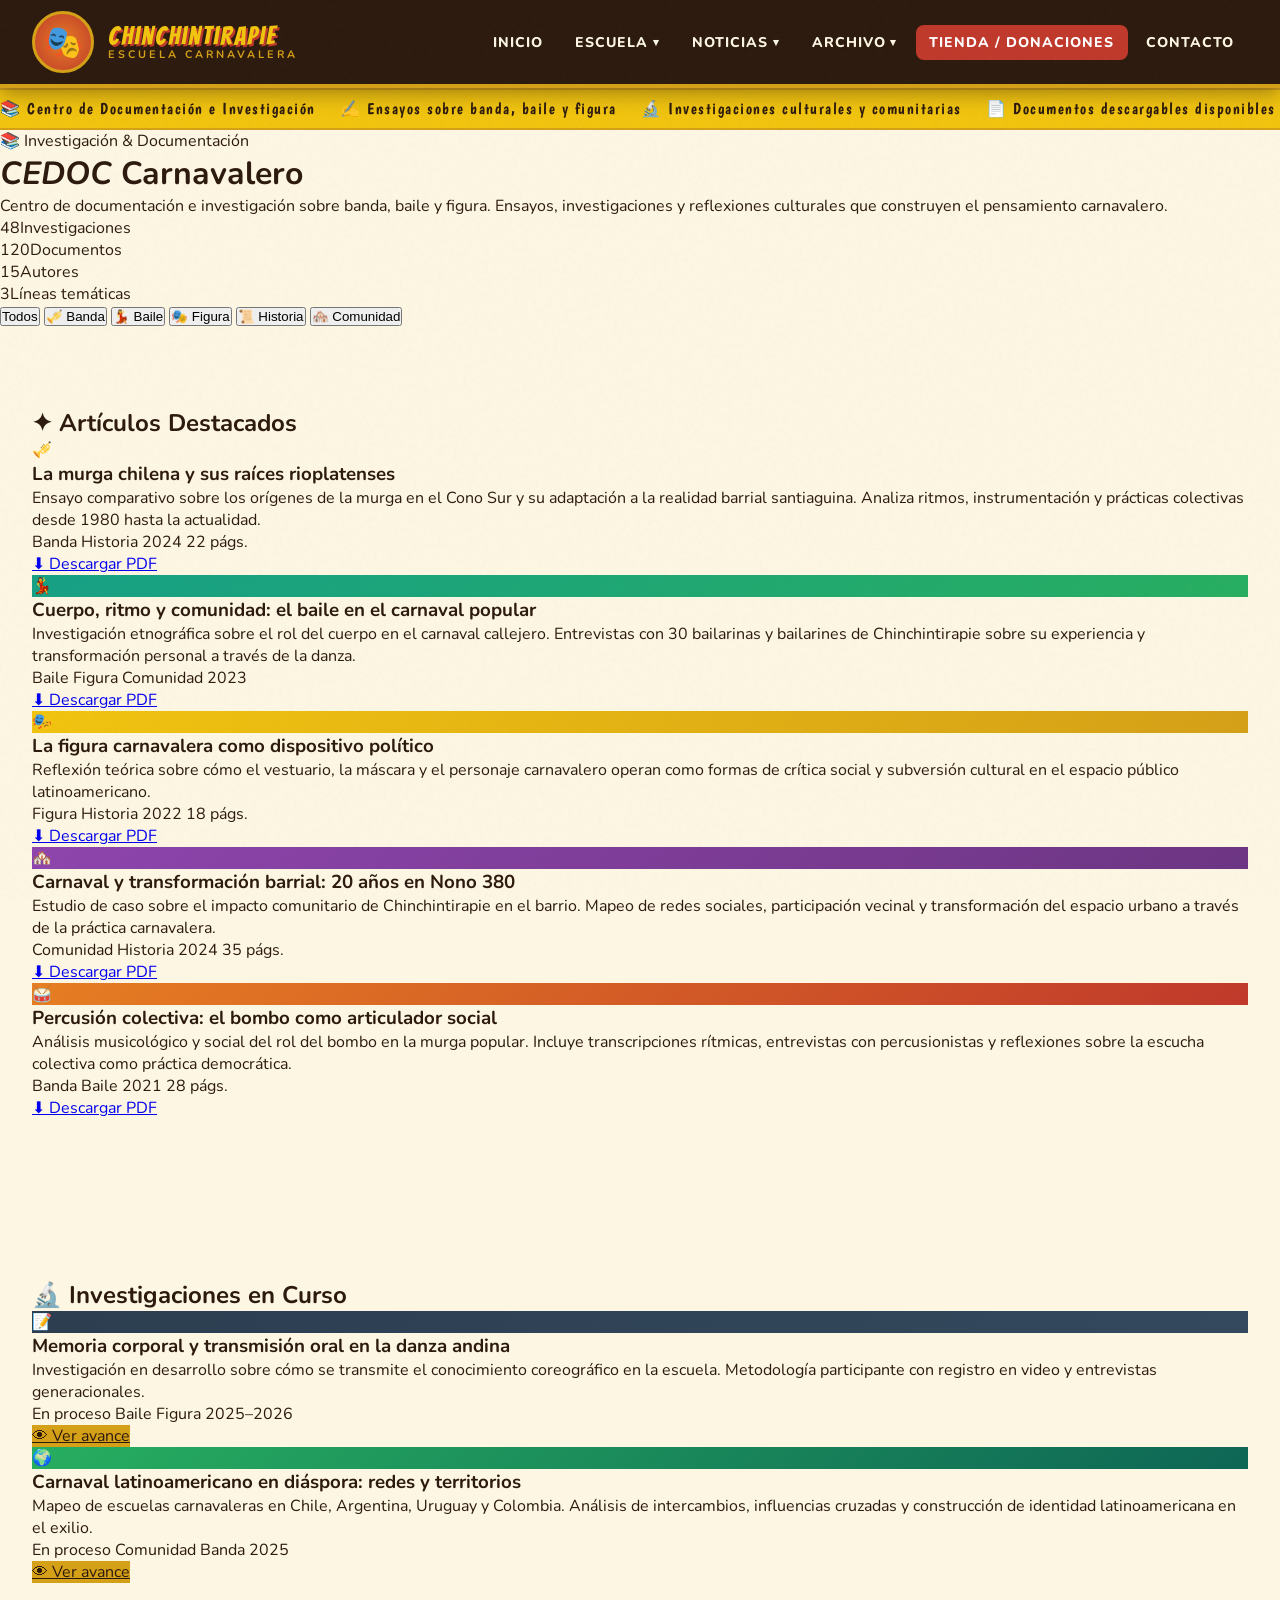
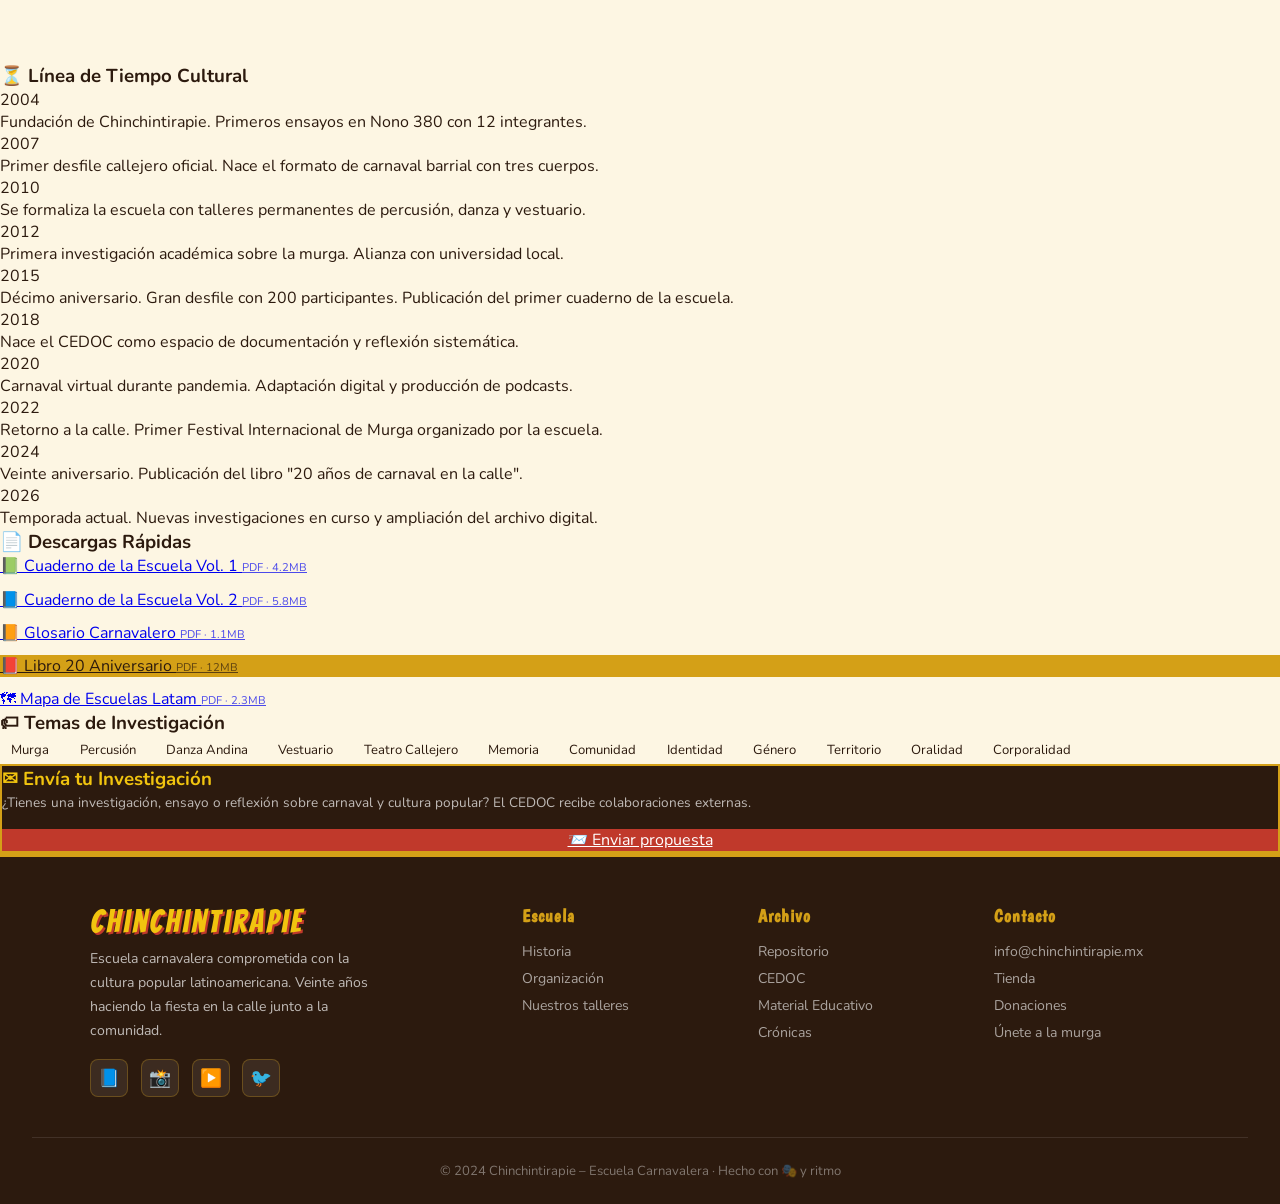
<file: cedoc.html>
<!DOCTYPE html>
<html lang="es">
<head>
<meta charset="UTF-8">
<meta name="viewport" content="width=device-width, initial-scale=1.0">
<title>CEDOC – Chinchintirapie</title>
<link href="https://fonts.googleapis.com/css2?family=Boogaloo&family=Pacifico&family=Nunito:wght@400;600;700;800&family=Bangers&display=swap" rel="stylesheet">
<link rel="stylesheet" href="styles.css">
</head>
<body>

<!-- NAVBAR -->
<nav class="navbar">
  <a href="index.html" class="logo-wrap">
    <div class="logo-img">🎭</div>
    <div class="logo-text">
      <span>Chinchintirapie</span>
      <span>Escuela Carnavalera</span>
    </div>
  </a>
  <button class="hamburger" id="hamburger" aria-label="Menú">☰</button>
  <ul class="nav-links" id="navLinks">
    <li><a href="index.html">Inicio</a></li>
    <li class="has-dropdown">
      <button>Escuela <span class="caret">▾</span></button>
      <div class="dropdown">
        <a href="index.html#historia">Historia</a>
        <a href="index.html#organizacion">Organización</a>
      </div>
    </li>
    <li class="has-dropdown">
      <button>Noticias <span class="caret">▾</span></button>
      <div class="dropdown">
        <a href="index.html#hitos">Hitos Recientes</a>
        <a href="index.html#cronicas">Crónicas</a>
      </div>
    </li>
    <li class="has-dropdown">
      <button>Archivo <span class="caret">▾</span></button>
      <div class="dropdown">
        <a href="repositorio.html">📂 Repositorio</a>
        <a href="cedoc.html">📚 CEDOC</a>
        <a href="material-educativo.html">🎓 Material Educativo</a>
      </div>
    </li>
    <li><a href="index.html#tienda" class="nav-cta">Tienda&nbsp;/&nbsp;Donaciones</a></li>
    <li><a href="index.html#contacto">Contacto</a></li>
  </ul>
</nav>

<!-- TICKER -->
<div class="ticker">
  <span class="ticker-inner">
    📚 Centro de Documentación e Investigación &nbsp;&nbsp;✍️ Ensayos sobre banda, baile y figura &nbsp;&nbsp;🔬 Investigaciones culturales y comunitarias &nbsp;&nbsp;📄 Documentos descargables disponibles &nbsp;&nbsp;
  </span>
</div>

<!-- HERO -->
<div class="page-hero">
  <div class="page-hero-badge">📚 Investigación & Documentación</div>
  <h1><em>CEDOC</em> Carnavalero</h1>
  <p>Centro de documentación e investigación sobre banda, baile y figura. Ensayos, investigaciones y reflexiones culturales que construyen el pensamiento carnavalero.</p>
</div>

<!-- STATS -->
<div class="stats-strip">
  <div class="strip-stat"><span class="s-num">48</span><span class="s-label">Investigaciones</span></div>
  <div class="strip-stat"><span class="s-num">120</span><span class="s-label">Documentos</span></div>
  <div class="strip-stat"><span class="s-num">15</span><span class="s-label">Autores</span></div>
  <div class="strip-stat"><span class="s-num">3</span><span class="s-label">Líneas temáticas</span></div>
</div>

<!-- FILTROS -->
<div class="filter-tabs">
  <button class="filter-tab active" data-filter="all">Todos</button>
  <button class="filter-tab" data-filter="banda">🎺 Banda</button>
  <button class="filter-tab" data-filter="baile">💃 Baile</button>
  <button class="filter-tab" data-filter="figura">🎭 Figura</button>
  <button class="filter-tab" data-filter="historia">📜 Historia</button>
  <button class="filter-tab" data-filter="comunidad">🏘️ Comunidad</button>
</div>

<!-- CONTENIDO PRINCIPAL -->
<main>
  <div class="cedoc-layout">

    <!-- COLUMNA PRINCIPAL -->
    <div class="cedoc-main">

      <!-- ARTÍCULOS DESTACADOS -->
      <section>
        <h2>✦ Artículos Destacados</h2>

        <div class="article-card reveal" data-tags="banda historia">
          <div class="article-icon">🎺</div>
          <div class="article-body">
            <h3>La murga chilena y sus raíces rioplatenses</h3>
            <p>Ensayo comparativo sobre los orígenes de la murga en el Cono Sur y su adaptación a la realidad barrial santiaguina. Analiza ritmos, instrumentación y prácticas colectivas desde 1980 hasta la actualidad.</p>
            <div class="article-meta">
              <span class="meta-tag">Banda</span>
              <span class="meta-tag">Historia</span>
              <span class="meta-tag">2024</span>
              <span class="meta-tag">22 págs.</span>
            </div>
            <a href="#" class="download-btn">⬇ Descargar PDF</a>
          </div>
        </div>

        <div class="article-card reveal" data-tags="baile figura">
          <div class="article-icon" style="background:linear-gradient(135deg,var(--turquesa),var(--verde))">💃</div>
          <div class="article-body">
            <h3>Cuerpo, ritmo y comunidad: el baile en el carnaval popular</h3>
            <p>Investigación etnográfica sobre el rol del cuerpo en el carnaval callejero. Entrevistas con 30 bailarinas y bailarines de Chinchintirapie sobre su experiencia y transformación personal a través de la danza.</p>
            <div class="article-meta">
              <span class="meta-tag">Baile</span>
              <span class="meta-tag">Figura</span>
              <span class="meta-tag">Comunidad</span>
              <span class="meta-tag">2023</span>
            </div>
            <a href="#" class="download-btn">⬇ Descargar PDF</a>
          </div>
        </div>

        <div class="article-card reveal" data-tags="figura historia">
          <div class="article-icon" style="background:linear-gradient(135deg,var(--amarillo),var(--dorado))">🎭</div>
          <div class="article-body">
            <h3>La figura carnavalera como dispositivo político</h3>
            <p>Reflexión teórica sobre cómo el vestuario, la máscara y el personaje carnavalero operan como formas de crítica social y subversión cultural en el espacio público latinoamericano.</p>
            <div class="article-meta">
              <span class="meta-tag">Figura</span>
              <span class="meta-tag">Historia</span>
              <span class="meta-tag">2022</span>
              <span class="meta-tag">18 págs.</span>
            </div>
            <a href="#" class="download-btn">⬇ Descargar PDF</a>
          </div>
        </div>

        <div class="article-card reveal" data-tags="comunidad historia">
          <div class="article-icon" style="background:linear-gradient(135deg,#8e44ad,#6c3483)">🏘️</div>
          <div class="article-body">
            <h3>Carnaval y transformación barrial: 20 años en Nono 380</h3>
            <p>Estudio de caso sobre el impacto comunitario de Chinchintirapie en el barrio. Mapeo de redes sociales, participación vecinal y transformación del espacio urbano a través de la práctica carnavalera.</p>
            <div class="article-meta">
              <span class="meta-tag">Comunidad</span>
              <span class="meta-tag">Historia</span>
              <span class="meta-tag">2024</span>
              <span class="meta-tag">35 págs.</span>
            </div>
            <a href="#" class="download-btn">⬇ Descargar PDF</a>
          </div>
        </div>

        <div class="article-card reveal" data-tags="banda baile">
          <div class="article-icon" style="background:linear-gradient(135deg,var(--naranja),var(--rojo))">🥁</div>
          <div class="article-body">
            <h3>Percusión colectiva: el bombo como articulador social</h3>
            <p>Análisis musicológico y social del rol del bombo en la murga popular. Incluye transcripciones rítmicas, entrevistas con percusionistas y reflexiones sobre la escucha colectiva como práctica democrática.</p>
            <div class="article-meta">
              <span class="meta-tag">Banda</span>
              <span class="meta-tag">Baile</span>
              <span class="meta-tag">2021</span>
              <span class="meta-tag">28 págs.</span>
            </div>
            <a href="#" class="download-btn">⬇ Descargar PDF</a>
          </div>
        </div>
      </section>

      <!-- INVESTIGACIONES EN CURSO -->
      <section>
        <h2>🔬 Investigaciones en Curso</h2>

        <div class="article-card reveal" data-tags="baile figura">
          <div class="article-icon" style="background:linear-gradient(135deg,#2c3e50,#34495e)">📝</div>
          <div class="article-body">
            <h3>Memoria corporal y transmisión oral en la danza andina</h3>
            <p>Investigación en desarrollo sobre cómo se transmite el conocimiento coreográfico en la escuela. Metodología participante con registro en video y entrevistas generacionales.</p>
            <div class="article-meta">
              <span class="meta-tag">En proceso</span>
              <span class="meta-tag">Baile</span>
              <span class="meta-tag">Figura</span>
              <span class="meta-tag">2025–2026</span>
            </div>
            <a href="#" class="download-btn" style="background:var(--dorado);color:var(--oscuro)">👁 Ver avance</a>
          </div>
        </div>

        <div class="article-card reveal" data-tags="comunidad banda">
          <div class="article-icon" style="background:linear-gradient(135deg,var(--verde),#0e6655)">🌍</div>
          <div class="article-body">
            <h3>Carnaval latinoamericano en diáspora: redes y territorios</h3>
            <p>Mapeo de escuelas carnavaleras en Chile, Argentina, Uruguay y Colombia. Análisis de intercambios, influencias cruzadas y construcción de identidad latinoamericana en el exilio.</p>
            <div class="article-meta">
              <span class="meta-tag">En proceso</span>
              <span class="meta-tag">Comunidad</span>
              <span class="meta-tag">Banda</span>
              <span class="meta-tag">2025</span>
            </div>
            <a href="#" class="download-btn" style="background:var(--dorado);color:var(--oscuro)">👁 Ver avance</a>
          </div>
        </div>
      </section>

    </div>

    <!-- SIDEBAR -->
    <aside class="cedoc-sidebar">

      <!-- LÍNEA DE TIEMPO -->
      <div class="sidebar-widget reveal">
        <h3>⏳ Línea de Tiempo Cultural</h3>
        <div class="timeline">
          <div class="timeline-item">
            <div class="timeline-year">2004</div>
            <p>Fundación de Chinchintirapie. Primeros ensayos en Nono 380 con 12 integrantes.</p>
          </div>
          <div class="timeline-item">
            <div class="timeline-year">2007</div>
            <p>Primer desfile callejero oficial. Nace el formato de carnaval barrial con tres cuerpos.</p>
          </div>
          <div class="timeline-item">
            <div class="timeline-year">2010</div>
            <p>Se formaliza la escuela con talleres permanentes de percusión, danza y vestuario.</p>
          </div>
          <div class="timeline-item">
            <div class="timeline-year">2012</div>
            <p>Primera investigación académica sobre la murga. Alianza con universidad local.</p>
          </div>
          <div class="timeline-item">
            <div class="timeline-year">2015</div>
            <p>Décimo aniversario. Gran desfile con 200 participantes. Publicación del primer cuaderno de la escuela.</p>
          </div>
          <div class="timeline-item">
            <div class="timeline-year">2018</div>
            <p>Nace el CEDOC como espacio de documentación y reflexión sistemática.</p>
          </div>
          <div class="timeline-item">
            <div class="timeline-year">2020</div>
            <p>Carnaval virtual durante pandemia. Adaptación digital y producción de podcasts.</p>
          </div>
          <div class="timeline-item">
            <div class="timeline-year">2022</div>
            <p>Retorno a la calle. Primer Festival Internacional de Murga organizado por la escuela.</p>
          </div>
          <div class="timeline-item">
            <div class="timeline-year">2024</div>
            <p>Veinte aniversario. Publicación del libro "20 años de carnaval en la calle".</p>
          </div>
          <div class="timeline-item">
            <div class="timeline-year">2026</div>
            <p>Temporada actual. Nuevas investigaciones en curso y ampliación del archivo digital.</p>
          </div>
        </div>
      </div>

      <!-- DOCUMENTOS DESCARGABLES -->
      <div class="sidebar-widget reveal">
        <h3>📄 Descargas Rápidas</h3>
        <div style="display:flex;flex-direction:column;gap:.7rem">
          <a href="#" class="download-btn" style="justify-content:space-between">
            <span>📗 Cuaderno de la Escuela Vol. 1</span>
            <span style="font-size:.7rem;opacity:.7">PDF · 4.2MB</span>
          </a>
          <a href="#" class="download-btn" style="justify-content:space-between">
            <span>📘 Cuaderno de la Escuela Vol. 2</span>
            <span style="font-size:.7rem;opacity:.7">PDF · 5.8MB</span>
          </a>
          <a href="#" class="download-btn" style="justify-content:space-between">
            <span>📙 Glosario Carnavalero</span>
            <span style="font-size:.7rem;opacity:.7">PDF · 1.1MB</span>
          </a>
          <a href="#" class="download-btn" style="justify-content:space-between;background:var(--dorado);color:var(--oscuro)">
            <span>📕 Libro 20 Aniversario</span>
            <span style="font-size:.7rem;opacity:.7">PDF · 12MB</span>
          </a>
          <a href="#" class="download-btn" style="justify-content:space-between">
            <span>🗺 Mapa de Escuelas Latam</span>
            <span style="font-size:.7rem;opacity:.7">PDF · 2.3MB</span>
          </a>
        </div>
      </div>

      <!-- TEMAS -->
      <div class="sidebar-widget reveal">
        <h3>🏷 Temas de Investigación</h3>
        <div style="display:flex;flex-wrap:wrap;gap:.5rem">
          <span class="meta-tag" style="font-size:.82rem;padding:.3rem .7rem">Murga</span>
          <span class="meta-tag" style="font-size:.82rem;padding:.3rem .7rem">Percusión</span>
          <span class="meta-tag" style="font-size:.82rem;padding:.3rem .7rem">Danza Andina</span>
          <span class="meta-tag" style="font-size:.82rem;padding:.3rem .7rem">Vestuario</span>
          <span class="meta-tag" style="font-size:.82rem;padding:.3rem .7rem">Teatro Callejero</span>
          <span class="meta-tag" style="font-size:.82rem;padding:.3rem .7rem">Memoria</span>
          <span class="meta-tag" style="font-size:.82rem;padding:.3rem .7rem">Comunidad</span>
          <span class="meta-tag" style="font-size:.82rem;padding:.3rem .7rem">Identidad</span>
          <span class="meta-tag" style="font-size:.82rem;padding:.3rem .7rem">Género</span>
          <span class="meta-tag" style="font-size:.82rem;padding:.3rem .7rem">Territorio</span>
          <span class="meta-tag" style="font-size:.82rem;padding:.3rem .7rem">Oralidad</span>
          <span class="meta-tag" style="font-size:.82rem;padding:.3rem .7rem">Corporalidad</span>
        </div>
      </div>

      <!-- COLABORA -->
      <div class="sidebar-widget reveal" style="background:var(--oscuro);border:2px solid var(--dorado)">
        <h3 style="color:var(--amarillo)">✉ Envía tu Investigación</h3>
        <p style="font-size:.85rem;color:rgba(255,255,255,.7);line-height:1.6;margin-bottom:1rem">¿Tienes una investigación, ensayo o reflexión sobre carnaval y cultura popular? El CEDOC recibe colaboraciones externas.</p>
        <a href="mailto:cedoc@chinchintirapie.mx" class="download-btn" style="background:var(--rojo);color:#fff;display:block;text-align:center">📨 Enviar propuesta</a>
      </div>

    </aside>
  </div>
</main>

<!-- FOOTER -->
<footer id="contacto">
  <div class="footer-grid">
    <div class="footer-brand">
      <span class="brand-name">Chinchintirapie</span>
      <p>Escuela carnavalera comprometida con la cultura popular latinoamericana. Veinte años haciendo la fiesta en la calle junto a la comunidad.</p>
      <div class="social-row">
        <a class="social-btn" href="#">📘</a>
        <a class="social-btn" href="#">📸</a>
        <a class="social-btn" href="#">▶️</a>
        <a class="social-btn" href="#">🐦</a>
      </div>
    </div>
    <div class="footer-col">
      <h4>Escuela</h4>
      <ul>
        <li><a href="index.html#historia">Historia</a></li>
        <li><a href="index.html#organizacion">Organización</a></li>
        <li><a href="index.html#organizacion">Nuestros talleres</a></li>
      </ul>
    </div>
    <div class="footer-col">
      <h4>Archivo</h4>
      <ul>
        <li><a href="repositorio.html">Repositorio</a></li>
        <li><a href="cedoc.html">CEDOC</a></li>
        <li><a href="material-educativo.html">Material Educativo</a></li>
        <li><a href="index.html#cronicas">Crónicas</a></li>
      </ul>
    </div>
    <div class="footer-col">
      <h4>Contacto</h4>
      <ul>
        <li><a href="mailto:info@chinchintirapie.mx">info@chinchintirapie.mx</a></li>
        <li><a href="#">Tienda</a></li>
        <li><a href="#">Donaciones</a></li>
        <li><a href="#">Únete a la murga</a></li>
      </ul>
    </div>
  </div>
  <div class="footer-bottom">
    <p>© 2024 Chinchintirapie – Escuela Carnavalera · Hecho con 🎭 y ritmo</p>
  </div>
</footer>

<script src="main.js"></script>
<script>
  /* ── Filter tabs CEDOC ── */
  document.querySelectorAll('.filter-tab').forEach(tab => {
    tab.addEventListener('click', () => {
      document.querySelectorAll('.filter-tab').forEach(t => t.classList.remove('active'));
      tab.classList.add('active');
      const filter = tab.dataset.filter;
      document.querySelectorAll('.article-card').forEach(card => {
        const tags = card.dataset.tags || '';
        card.style.display = (filter === 'all' || tags.includes(filter)) ? '' : 'none';
      });
    });
  });
</script>
</body>
</html>
</file>
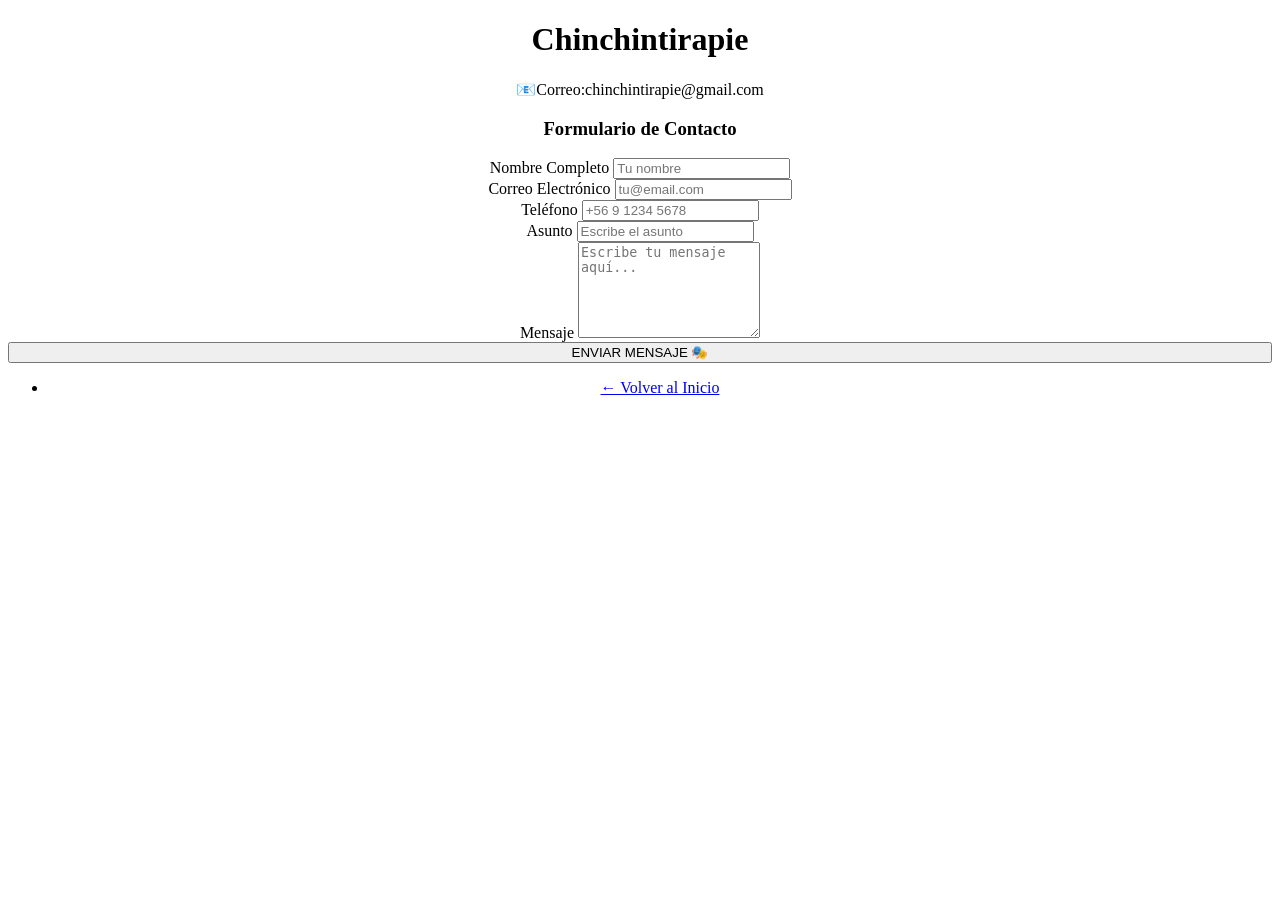
<file: contacto.html>
<!DOCTYPE html>
<link rel="stylesheet" href="asset/css/stylecontacto.css">
                 <center>   <h1>Chinchintirapie</h1>
                </div>

                <div class="info-box">
                   
                    <p>📧Correo:chinchintirapie@gmail.com</p>
                </div>

            </div>

            <div class="contact-form-box">

                <form action="guardar_contacto.php" method="POST" class="portal-form">

                    <h3>Formulario de Contacto</h3>

                    <div class="form-group">
                        <label for="nombre">Nombre Completo</label>

                        <input
                            type="text"
                            name="nombre"
                            id="nombre"
                            placeholder="Tu nombre"
                            required>
                    </div>

                    <div class="form-group">
                        <label for="email">Correo Electrónico</label>

                        <input
                            type="email"
                            name="email"
                            id="email"
                            placeholder="tu@email.com"
                            required>
                    </div>

                    <div class="form-group">
                        <label for="telefono">Teléfono</label>

                        <input
                            type="tel"
                            name="telefono"
                            id="telefono"
                            placeholder="+56 9 1234 5678">
                    </div>

                    <div class="form-group">
                        <label for="asunto">Asunto</label>

                        <input
                            type="text"
                            name="asunto"
                            id="asunto"
                            placeholder="Escribe el asunto"
                            required>
                    </div>

                    <div class="form-group">
                        <label for="mensaje">Mensaje</label>

                        <textarea
                            name="mensaje"
                            id="mensaje"
                            rows="6"
                            placeholder="Escribe tu mensaje aquí..."
                            required></textarea>
                    </div>

                    <button type="submit" class="btn-contacto">
                        ENVIAR MENSAJE 🎭
                    </button>

                </form>

            </div>

        </div>

    </main>
    </center>
<ul class="nav-links">
            <center>  <li>  <a href="index.html">← Volver al Inicio</a></li> </center>
        </ul>
</body>
</file>
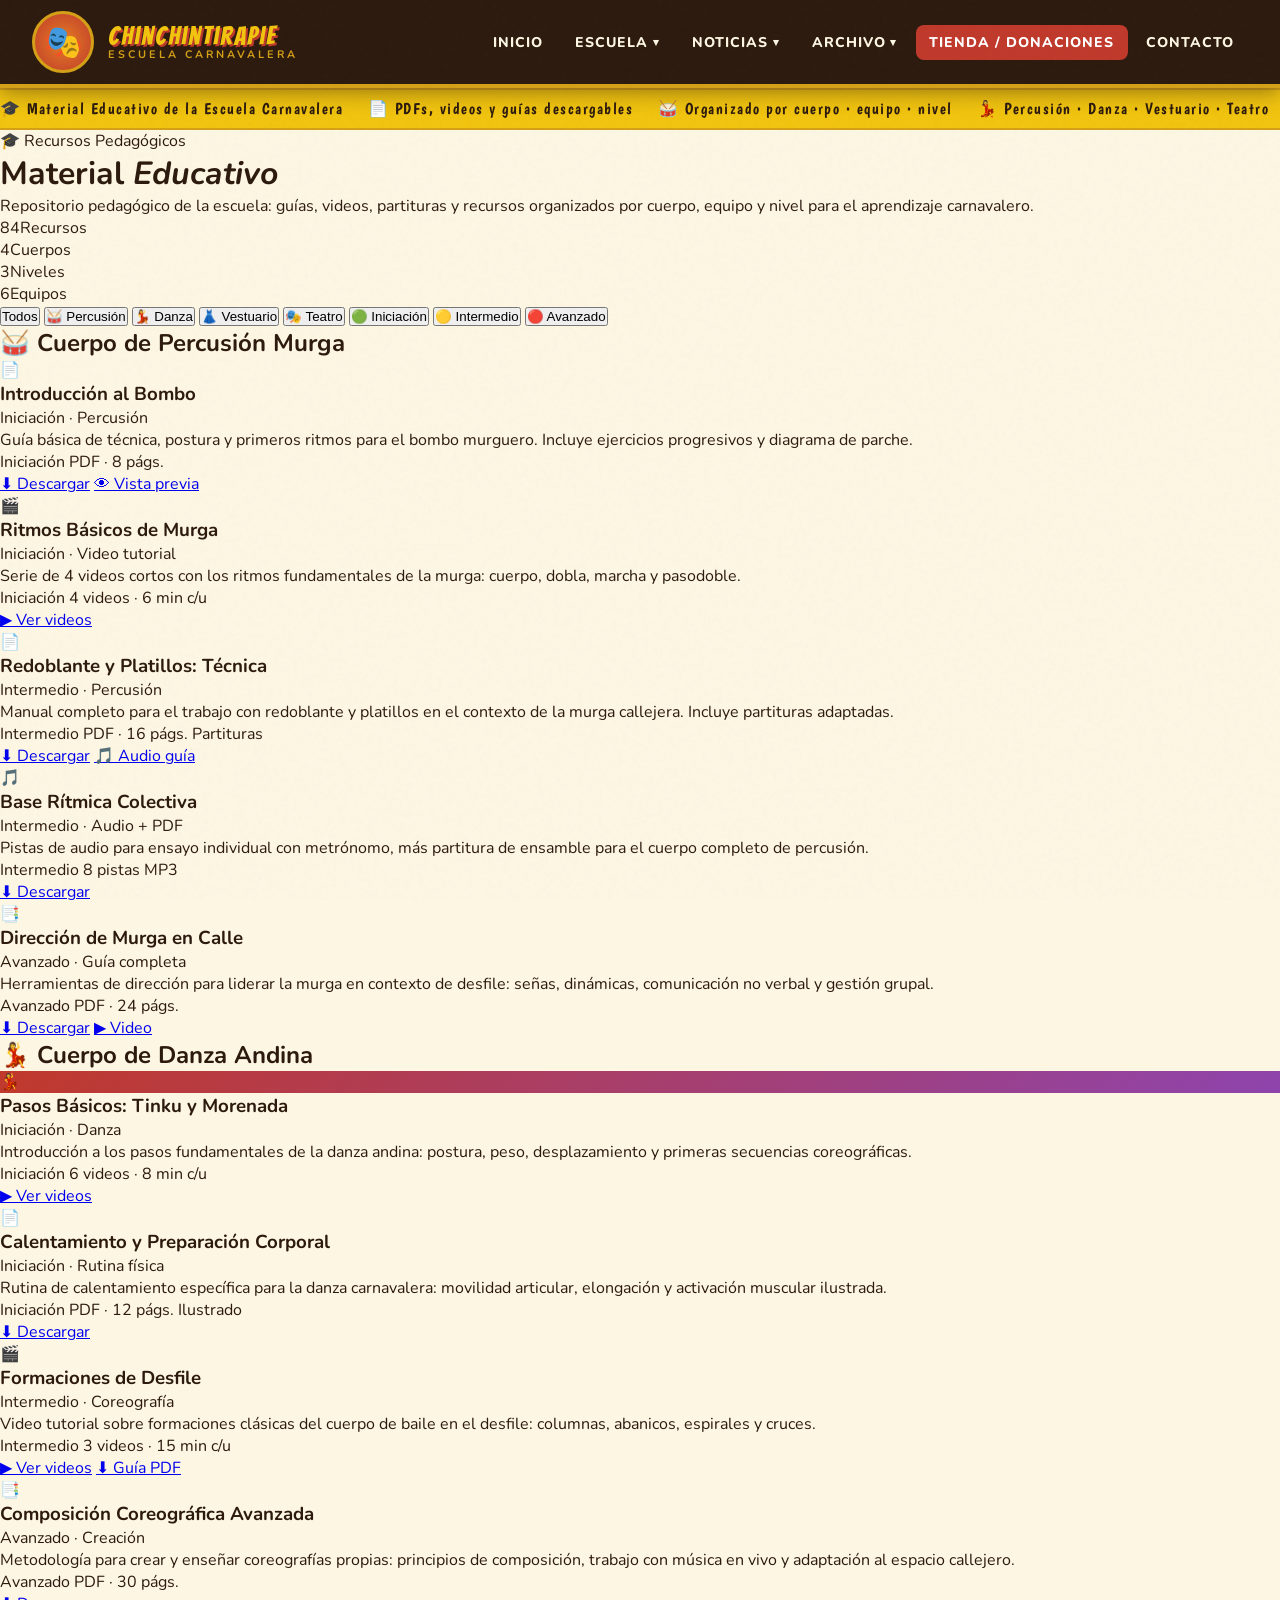
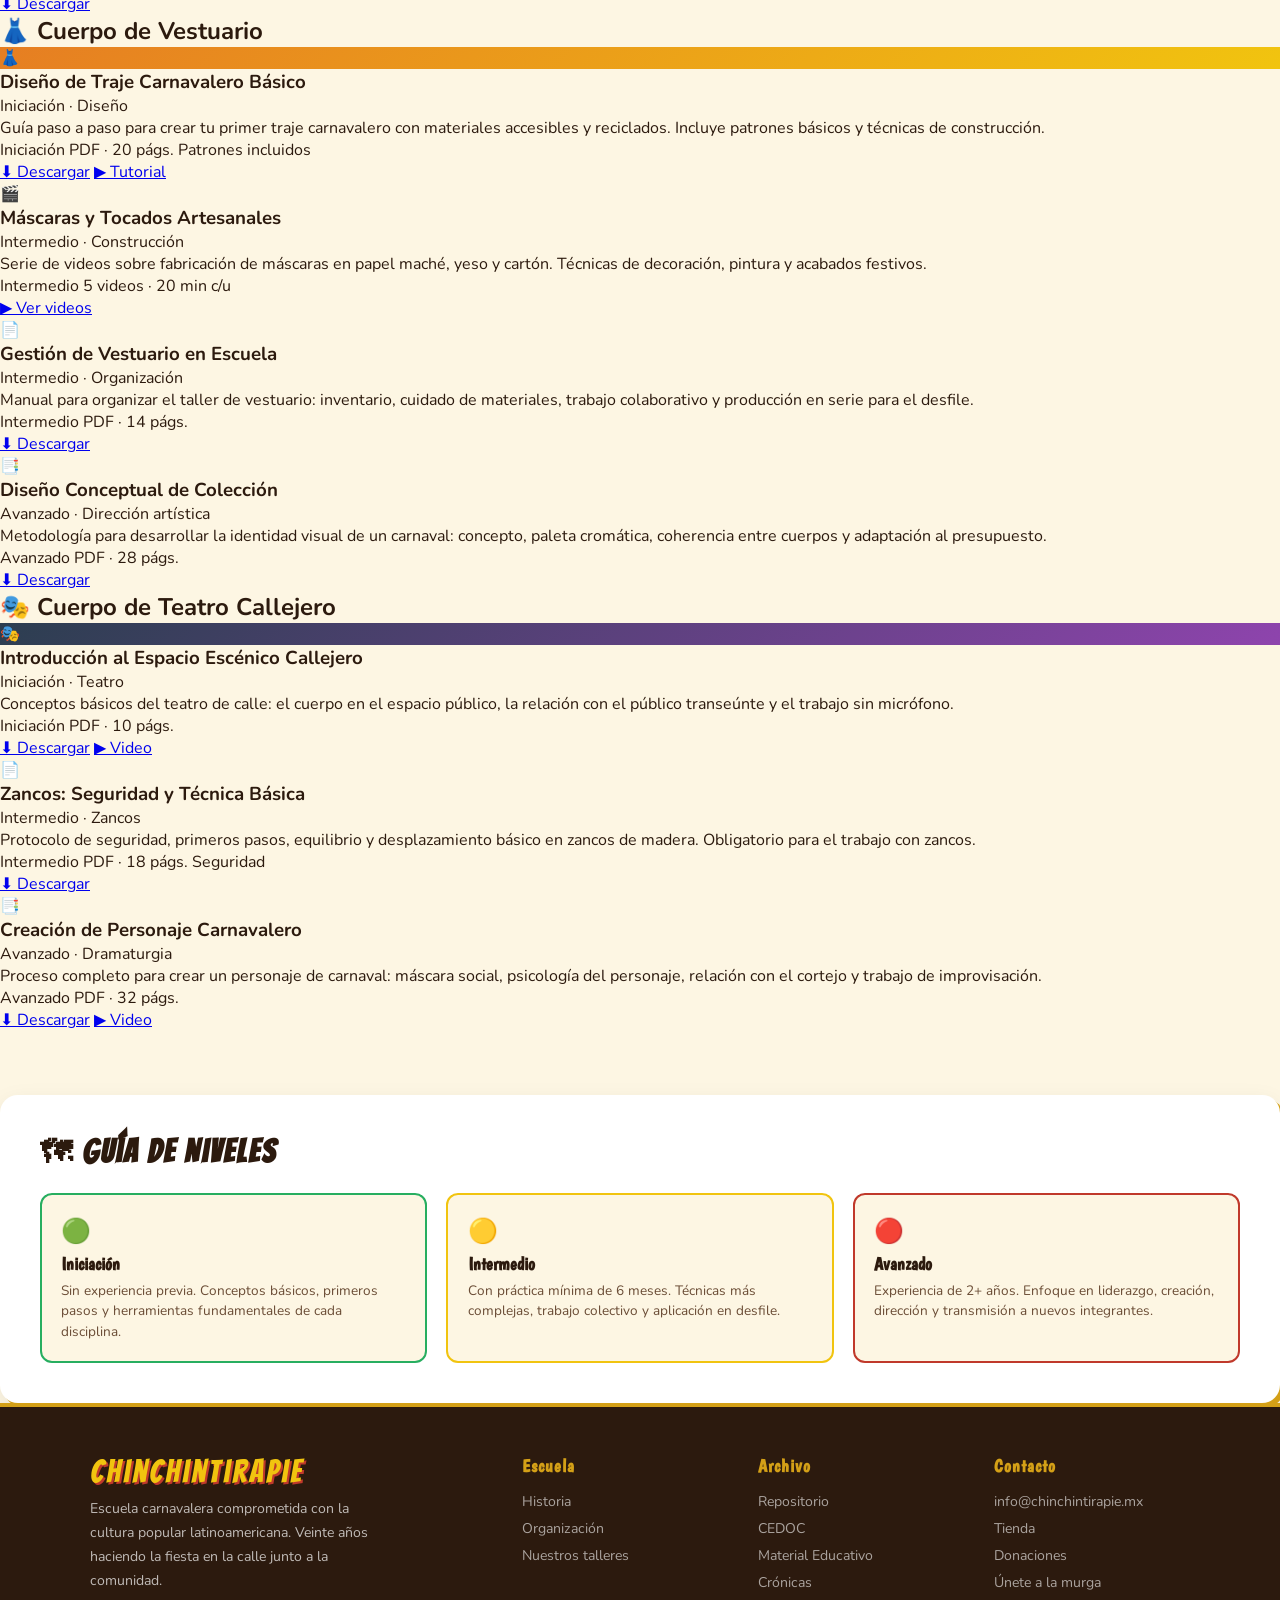
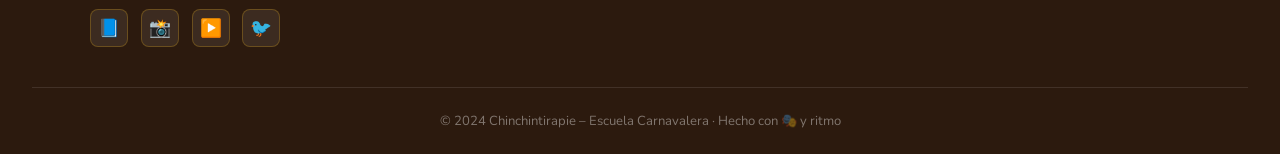
<file: material-educativo.html>
<!DOCTYPE html>
<html lang="es">
<head>
<meta charset="UTF-8">
<meta name="viewport" content="width=device-width, initial-scale=1.0">
<title>Material Educativo – Chinchintirapie</title>
<link href="https://fonts.googleapis.com/css2?family=Boogaloo&family=Pacifico&family=Nunito:wght@400;600;700;800&family=Bangers&display=swap" rel="stylesheet">
<link rel="stylesheet" href="styles.css">
</head>
<body>

<!-- NAVBAR -->
<nav class="navbar">
  <a href="index.html" class="logo-wrap">
    <div class="logo-img">🎭</div>
    <div class="logo-text">
      <span>Chinchintirapie</span>
      <span>Escuela Carnavalera</span>
    </div>
  </a>
  <button class="hamburger" id="hamburger" aria-label="Menú">☰</button>
  <ul class="nav-links" id="navLinks">
    <li><a href="index.html">Inicio</a></li>
    <li class="has-dropdown">
      <button>Escuela <span class="caret">▾</span></button>
      <div class="dropdown">
        <a href="index.html#historia">Historia</a>
        <a href="index.html#organizacion">Organización</a>
      </div>
    </li>
    <li class="has-dropdown">
      <button>Noticias <span class="caret">▾</span></button>
      <div class="dropdown">
        <a href="index.html#hitos">Hitos Recientes</a>
        <a href="index.html#cronicas">Crónicas</a>
      </div>
    </li>
    <li class="has-dropdown">
      <button>Archivo <span class="caret">▾</span></button>
      <div class="dropdown">
        <a href="repositorio.html">📂 Repositorio</a>
        <a href="cedoc.html">📚 CEDOC</a>
        <a href="material-educativo.html">🎓 Material Educativo</a>
      </div>
    </li>
    <li><a href="index.html#tienda" class="nav-cta">Tienda&nbsp;/&nbsp;Donaciones</a></li>
    <li><a href="index.html#contacto">Contacto</a></li>
  </ul>
</nav>

<!-- TICKER -->
<div class="ticker">
  <span class="ticker-inner">
    🎓 Material Educativo de la Escuela Carnavalera &nbsp;&nbsp;📄 PDFs, videos y guías descargables &nbsp;&nbsp;🥁 Organizado por cuerpo · equipo · nivel &nbsp;&nbsp;💃 Percusión · Danza · Vestuario · Teatro &nbsp;&nbsp;
  </span>
</div>

<!-- HERO -->
<div class="page-hero">
  <div class="page-hero-badge">🎓 Recursos Pedagógicos</div>
  <h1>Material <em>Educativo</em></h1>
  <p>Repositorio pedagógico de la escuela: guías, videos, partituras y recursos organizados por cuerpo, equipo y nivel para el aprendizaje carnavalero.</p>
</div>

<!-- STATS -->
<div class="stats-strip">
  <div class="strip-stat"><span class="s-num">84</span><span class="s-label">Recursos</span></div>
  <div class="strip-stat"><span class="s-num">4</span><span class="s-label">Cuerpos</span></div>
  <div class="strip-stat"><span class="s-num">3</span><span class="s-label">Niveles</span></div>
  <div class="strip-stat"><span class="s-num">6</span><span class="s-label">Equipos</span></div>
</div>

<!-- FILTROS -->
<div class="filter-tabs" id="filterTabs">
  <button class="filter-tab active" data-filter="all">Todos</button>
  <button class="filter-tab" data-filter="percusion">🥁 Percusión</button>
  <button class="filter-tab" data-filter="danza">💃 Danza</button>
  <button class="filter-tab" data-filter="vestuario">👗 Vestuario</button>
  <button class="filter-tab" data-filter="teatro">🎭 Teatro</button>
  <button class="filter-tab" data-filter="nivel-1">🟢 Iniciación</button>
  <button class="filter-tab" data-filter="nivel-2">🟡 Intermedio</button>
  <button class="filter-tab" data-filter="nivel-3">🔴 Avanzado</button>
</div>

<!-- CONTENIDO -->
<main class="edu-layout">

  <!-- POR CUERPOS -->
  <div id="contentArea">

    <!-- PERCUSIÓN MURGA -->
    <h2 class="edu-section-title reveal">🥁 Cuerpo de Percusión Murga</h2>
    <div class="edu-grid">

      <div class="edu-card reveal" data-tags="percusion nivel-1">
        <div class="edu-card-header">
          <div class="edu-icon edu-icon-pdf">📄</div>
          <div>
            <h3>Introducción al Bombo</h3>
            <p>Iniciación · Percusión</p>
          </div>
        </div>
        <div class="edu-card-body">
          <p>Guía básica de técnica, postura y primeros ritmos para el bombo murguero. Incluye ejercicios progresivos y diagrama de parche.</p>
          <div class="edu-badge-row">
            <span class="edu-badge nivel-1">Iniciación</span>
            <span class="edu-badge">PDF · 8 págs.</span>
          </div>
          <div class="edu-actions">
            <a href="#" class="edu-btn edu-btn-primary">⬇ Descargar</a>
            <a href="#" class="edu-btn edu-btn-secondary">👁 Vista previa</a>
          </div>
        </div>
      </div>

      <div class="edu-card reveal" data-tags="percusion nivel-1">
        <div class="edu-card-header">
          <div class="edu-icon edu-icon-video">🎬</div>
          <div>
            <h3>Ritmos Básicos de Murga</h3>
            <p>Iniciación · Video tutorial</p>
          </div>
        </div>
        <div class="edu-card-body">
          <p>Serie de 4 videos cortos con los ritmos fundamentales de la murga: cuerpo, dobla, marcha y pasodoble.</p>
          <div class="edu-badge-row">
            <span class="edu-badge nivel-1">Iniciación</span>
            <span class="edu-badge">4 videos · 6 min c/u</span>
          </div>
          <div class="edu-actions">
            <a href="#" class="edu-btn edu-btn-primary">▶ Ver videos</a>
          </div>
        </div>
      </div>

      <div class="edu-card reveal" data-tags="percusion nivel-2">
        <div class="edu-card-header">
          <div class="edu-icon edu-icon-pdf">📄</div>
          <div>
            <h3>Redoblante y Platillos: Técnica</h3>
            <p>Intermedio · Percusión</p>
          </div>
        </div>
        <div class="edu-card-body">
          <p>Manual completo para el trabajo con redoblante y platillos en el contexto de la murga callejera. Incluye partituras adaptadas.</p>
          <div class="edu-badge-row">
            <span class="edu-badge nivel-2">Intermedio</span>
            <span class="edu-badge">PDF · 16 págs.</span>
            <span class="edu-badge">Partituras</span>
          </div>
          <div class="edu-actions">
            <a href="#" class="edu-btn edu-btn-primary">⬇ Descargar</a>
            <a href="#" class="edu-btn edu-btn-secondary">🎵 Audio guía</a>
          </div>
        </div>
      </div>

      <div class="edu-card reveal" data-tags="percusion nivel-2">
        <div class="edu-card-header">
          <div class="edu-icon edu-icon-audio">🎵</div>
          <div>
            <h3>Base Rítmica Colectiva</h3>
            <p>Intermedio · Audio + PDF</p>
          </div>
        </div>
        <div class="edu-card-body">
          <p>Pistas de audio para ensayo individual con metrónomo, más partitura de ensamble para el cuerpo completo de percusión.</p>
          <div class="edu-badge-row">
            <span class="edu-badge nivel-2">Intermedio</span>
            <span class="edu-badge">8 pistas MP3</span>
          </div>
          <div class="edu-actions">
            <a href="#" class="edu-btn edu-btn-primary">⬇ Descargar</a>
          </div>
        </div>
      </div>

      <div class="edu-card reveal" data-tags="percusion nivel-3">
        <div class="edu-card-header">
          <div class="edu-icon edu-icon-doc">📑</div>
          <div>
            <h3>Dirección de Murga en Calle</h3>
            <p>Avanzado · Guía completa</p>
          </div>
        </div>
        <div class="edu-card-body">
          <p>Herramientas de dirección para liderar la murga en contexto de desfile: señas, dinámicas, comunicación no verbal y gestión grupal.</p>
          <div class="edu-badge-row">
            <span class="edu-badge nivel-3">Avanzado</span>
            <span class="edu-badge">PDF · 24 págs.</span>
          </div>
          <div class="edu-actions">
            <a href="#" class="edu-btn edu-btn-primary">⬇ Descargar</a>
            <a href="#" class="edu-btn edu-btn-secondary">▶ Video</a>
          </div>
        </div>
      </div>

    </div>

    <!-- DANZA ANDINA -->
    <h2 class="edu-section-title reveal">💃 Cuerpo de Danza Andina</h2>
    <div class="edu-grid">

      <div class="edu-card reveal" data-tags="danza nivel-1">
        <div class="edu-card-header">
          <div class="edu-icon edu-icon-video" style="background:linear-gradient(135deg,var(--rojo),#8e44ad)">💃</div>
          <div>
            <h3>Pasos Básicos: Tinku y Morenada</h3>
            <p>Iniciación · Danza</p>
          </div>
        </div>
        <div class="edu-card-body">
          <p>Introducción a los pasos fundamentales de la danza andina: postura, peso, desplazamiento y primeras secuencias coreográficas.</p>
          <div class="edu-badge-row">
            <span class="edu-badge nivel-1">Iniciación</span>
            <span class="edu-badge">6 videos · 8 min c/u</span>
          </div>
          <div class="edu-actions">
            <a href="#" class="edu-btn edu-btn-primary">▶ Ver videos</a>
          </div>
        </div>
      </div>

      <div class="edu-card reveal" data-tags="danza nivel-1">
        <div class="edu-card-header">
          <div class="edu-icon edu-icon-pdf">📄</div>
          <div>
            <h3>Calentamiento y Preparación Corporal</h3>
            <p>Iniciación · Rutina física</p>
          </div>
        </div>
        <div class="edu-card-body">
          <p>Rutina de calentamiento específica para la danza carnavalera: movilidad articular, elongación y activación muscular ilustrada.</p>
          <div class="edu-badge-row">
            <span class="edu-badge nivel-1">Iniciación</span>
            <span class="edu-badge">PDF · 12 págs.</span>
            <span class="edu-badge">Ilustrado</span>
          </div>
          <div class="edu-actions">
            <a href="#" class="edu-btn edu-btn-primary">⬇ Descargar</a>
          </div>
        </div>
      </div>

      <div class="edu-card reveal" data-tags="danza nivel-2">
        <div class="edu-card-header">
          <div class="edu-icon edu-icon-video">🎬</div>
          <div>
            <h3>Formaciones de Desfile</h3>
            <p>Intermedio · Coreografía</p>
          </div>
        </div>
        <div class="edu-card-body">
          <p>Video tutorial sobre formaciones clásicas del cuerpo de baile en el desfile: columnas, abanicos, espirales y cruces.</p>
          <div class="edu-badge-row">
            <span class="edu-badge nivel-2">Intermedio</span>
            <span class="edu-badge">3 videos · 15 min c/u</span>
          </div>
          <div class="edu-actions">
            <a href="#" class="edu-btn edu-btn-primary">▶ Ver videos</a>
            <a href="#" class="edu-btn edu-btn-secondary">⬇ Guía PDF</a>
          </div>
        </div>
      </div>

      <div class="edu-card reveal" data-tags="danza nivel-3">
        <div class="edu-card-header">
          <div class="edu-icon edu-icon-doc">📑</div>
          <div>
            <h3>Composición Coreográfica Avanzada</h3>
            <p>Avanzado · Creación</p>
          </div>
        </div>
        <div class="edu-card-body">
          <p>Metodología para crear y enseñar coreografías propias: principios de composición, trabajo con música en vivo y adaptación al espacio callejero.</p>
          <div class="edu-badge-row">
            <span class="edu-badge nivel-3">Avanzado</span>
            <span class="edu-badge">PDF · 30 págs.</span>
          </div>
          <div class="edu-actions">
            <a href="#" class="edu-btn edu-btn-primary">⬇ Descargar</a>
          </div>
        </div>
      </div>

    </div>

    <!-- VESTUARIO -->
    <h2 class="edu-section-title reveal">👗 Cuerpo de Vestuario</h2>
    <div class="edu-grid">

      <div class="edu-card reveal" data-tags="vestuario nivel-1">
        <div class="edu-card-header">
          <div class="edu-icon edu-icon-pdf" style="background:linear-gradient(135deg,var(--naranja),var(--amarillo))">👗</div>
          <div>
            <h3>Diseño de Traje Carnavalero Básico</h3>
            <p>Iniciación · Diseño</p>
          </div>
        </div>
        <div class="edu-card-body">
          <p>Guía paso a paso para crear tu primer traje carnavalero con materiales accesibles y reciclados. Incluye patrones básicos y técnicas de construcción.</p>
          <div class="edu-badge-row">
            <span class="edu-badge nivel-1">Iniciación</span>
            <span class="edu-badge">PDF · 20 págs.</span>
            <span class="edu-badge">Patrones incluidos</span>
          </div>
          <div class="edu-actions">
            <a href="#" class="edu-btn edu-btn-primary">⬇ Descargar</a>
            <a href="#" class="edu-btn edu-btn-secondary">▶ Tutorial</a>
          </div>
        </div>
      </div>

      <div class="edu-card reveal" data-tags="vestuario nivel-2">
        <div class="edu-card-header">
          <div class="edu-icon edu-icon-video">🎬</div>
          <div>
            <h3>Máscaras y Tocados Artesanales</h3>
            <p>Intermedio · Construcción</p>
          </div>
        </div>
        <div class="edu-card-body">
          <p>Serie de videos sobre fabricación de máscaras en papel maché, yeso y cartón. Técnicas de decoración, pintura y acabados festivos.</p>
          <div class="edu-badge-row">
            <span class="edu-badge nivel-2">Intermedio</span>
            <span class="edu-badge">5 videos · 20 min c/u</span>
          </div>
          <div class="edu-actions">
            <a href="#" class="edu-btn edu-btn-primary">▶ Ver videos</a>
          </div>
        </div>
      </div>

      <div class="edu-card reveal" data-tags="vestuario nivel-2">
        <div class="edu-card-header">
          <div class="edu-icon edu-icon-pdf">📄</div>
          <div>
            <h3>Gestión de Vestuario en Escuela</h3>
            <p>Intermedio · Organización</p>
          </div>
        </div>
        <div class="edu-card-body">
          <p>Manual para organizar el taller de vestuario: inventario, cuidado de materiales, trabajo colaborativo y producción en serie para el desfile.</p>
          <div class="edu-badge-row">
            <span class="edu-badge nivel-2">Intermedio</span>
            <span class="edu-badge">PDF · 14 págs.</span>
          </div>
          <div class="edu-actions">
            <a href="#" class="edu-btn edu-btn-primary">⬇ Descargar</a>
          </div>
        </div>
      </div>

      <div class="edu-card reveal" data-tags="vestuario nivel-3">
        <div class="edu-card-header">
          <div class="edu-icon edu-icon-doc">📑</div>
          <div>
            <h3>Diseño Conceptual de Colección</h3>
            <p>Avanzado · Dirección artística</p>
          </div>
        </div>
        <div class="edu-card-body">
          <p>Metodología para desarrollar la identidad visual de un carnaval: concepto, paleta cromática, coherencia entre cuerpos y adaptación al presupuesto.</p>
          <div class="edu-badge-row">
            <span class="edu-badge nivel-3">Avanzado</span>
            <span class="edu-badge">PDF · 28 págs.</span>
          </div>
          <div class="edu-actions">
            <a href="#" class="edu-btn edu-btn-primary">⬇ Descargar</a>
          </div>
        </div>
      </div>

    </div>

    <!-- TEATRO CALLEJERO -->
    <h2 class="edu-section-title reveal">🎭 Cuerpo de Teatro Callejero</h2>
    <div class="edu-grid">

      <div class="edu-card reveal" data-tags="teatro nivel-1">
        <div class="edu-card-header">
          <div class="edu-icon edu-icon-video" style="background:linear-gradient(135deg,#2c3e50,#8e44ad)">🎭</div>
          <div>
            <h3>Introducción al Espacio Escénico Callejero</h3>
            <p>Iniciación · Teatro</p>
          </div>
        </div>
        <div class="edu-card-body">
          <p>Conceptos básicos del teatro de calle: el cuerpo en el espacio público, la relación con el público transeúnte y el trabajo sin micrófono.</p>
          <div class="edu-badge-row">
            <span class="edu-badge nivel-1">Iniciación</span>
            <span class="edu-badge">PDF · 10 págs.</span>
          </div>
          <div class="edu-actions">
            <a href="#" class="edu-btn edu-btn-primary">⬇ Descargar</a>
            <a href="#" class="edu-btn edu-btn-secondary">▶ Video</a>
          </div>
        </div>
      </div>

      <div class="edu-card reveal" data-tags="teatro nivel-2">
        <div class="edu-card-header">
          <div class="edu-icon edu-icon-pdf">📄</div>
          <div>
            <h3>Zancos: Seguridad y Técnica Básica</h3>
            <p>Intermedio · Zancos</p>
          </div>
        </div>
        <div class="edu-card-body">
          <p>Protocolo de seguridad, primeros pasos, equilibrio y desplazamiento básico en zancos de madera. Obligatorio para el trabajo con zancos.</p>
          <div class="edu-badge-row">
            <span class="edu-badge nivel-2">Intermedio</span>
            <span class="edu-badge">PDF · 18 págs.</span>
            <span class="edu-badge">Seguridad</span>
          </div>
          <div class="edu-actions">
            <a href="#" class="edu-btn edu-btn-primary">⬇ Descargar</a>
          </div>
        </div>
      </div>

      <div class="edu-card reveal" data-tags="teatro nivel-3">
        <div class="edu-card-header">
          <div class="edu-icon edu-icon-doc">📑</div>
          <div>
            <h3>Creación de Personaje Carnavalero</h3>
            <p>Avanzado · Dramaturgia</p>
          </div>
        </div>
        <div class="edu-card-body">
          <p>Proceso completo para crear un personaje de carnaval: máscara social, psicología del personaje, relación con el cortejo y trabajo de improvisación.</p>
          <div class="edu-badge-row">
            <span class="edu-badge nivel-3">Avanzado</span>
            <span class="edu-badge">PDF · 32 págs.</span>
          </div>
          <div class="edu-actions">
            <a href="#" class="edu-btn edu-btn-primary">⬇ Descargar</a>
            <a href="#" class="edu-btn edu-btn-secondary">▶ Video</a>
          </div>
        </div>
      </div>

    </div>

    <!-- SIN RESULTADOS -->
    <div id="noResults" style="display:none;text-align:center;padding:4rem 2rem">
      <p style="font-family:'Bangers',cursive;font-size:2rem;color:var(--rojo)">😶 Sin resultados</p>
      <p style="color:#7a5c40;margin-top:.5rem">Intenta con otro filtro o nivel.</p>
    </div>

  </div><!-- fin contentArea -->

  <!-- CÓMO USAR -->
  <div style="margin-top:4rem;background:#fff;border-radius:18px;padding:2.5rem;box-shadow:4px 4px 0 var(--dorado),0 8px 24px rgba(0,0,0,.08)" class="reveal">
    <h2 style="font-family:'Bangers',cursive;font-size:2rem;color:var(--oscuro);letter-spacing:2px;margin-bottom:1.5rem">🗺 Guía de Niveles</h2>
    <div style="display:grid;grid-template-columns:repeat(auto-fit,minmax(220px,1fr));gap:1.2rem">
      <div style="background:var(--crema);border:2px solid var(--verde);border-radius:12px;padding:1.2rem">
        <div style="font-size:1.5rem;margin-bottom:.4rem">🟢</div>
        <strong style="font-family:'Boogaloo',cursive;font-size:1.1rem;color:var(--oscuro)">Iniciación</strong>
        <p style="font-size:.85rem;color:#6a4c35;margin-top:.3rem;line-height:1.5">Sin experiencia previa. Conceptos básicos, primeros pasos y herramientas fundamentales de cada disciplina.</p>
      </div>
      <div style="background:var(--crema);border:2px solid var(--amarillo);border-radius:12px;padding:1.2rem">
        <div style="font-size:1.5rem;margin-bottom:.4rem">🟡</div>
        <strong style="font-family:'Boogaloo',cursive;font-size:1.1rem;color:var(--oscuro)">Intermedio</strong>
        <p style="font-size:.85rem;color:#6a4c35;margin-top:.3rem;line-height:1.5">Con práctica mínima de 6 meses. Técnicas más complejas, trabajo colectivo y aplicación en desfile.</p>
      </div>
      <div style="background:var(--crema);border:2px solid var(--rojo);border-radius:12px;padding:1.2rem">
        <div style="font-size:1.5rem;margin-bottom:.4rem">🔴</div>
        <strong style="font-family:'Boogaloo',cursive;font-size:1.1rem;color:var(--oscuro)">Avanzado</strong>
        <p style="font-size:.85rem;color:#6a4c35;margin-top:.3rem;line-height:1.5">Experiencia de 2+ años. Enfoque en liderazgo, creación, dirección y transmisión a nuevos integrantes.</p>
      </div>
    </div>
  </div>

</main>

<!-- FOOTER -->
<footer id="contacto">
  <div class="footer-grid">
    <div class="footer-brand">
      <span class="brand-name">Chinchintirapie</span>
      <p>Escuela carnavalera comprometida con la cultura popular latinoamericana. Veinte años haciendo la fiesta en la calle junto a la comunidad.</p>
      <div class="social-row">
        <a class="social-btn" href="#">📘</a>
        <a class="social-btn" href="#">📸</a>
        <a class="social-btn" href="#">▶️</a>
        <a class="social-btn" href="#">🐦</a>
      </div>
    </div>
    <div class="footer-col">
      <h4>Escuela</h4>
      <ul>
        <li><a href="index.html#historia">Historia</a></li>
        <li><a href="index.html#organizacion">Organización</a></li>
        <li><a href="index.html#organizacion">Nuestros talleres</a></li>
      </ul>
    </div>
    <div class="footer-col">
      <h4>Archivo</h4>
      <ul>
        <li><a href="repositorio.html">Repositorio</a></li>
        <li><a href="cedoc.html">CEDOC</a></li>
        <li><a href="material-educativo.html">Material Educativo</a></li>
        <li><a href="index.html#cronicas">Crónicas</a></li>
      </ul>
    </div>
    <div class="footer-col">
      <h4>Contacto</h4>
      <ul>
        <li><a href="mailto:info@chinchintirapie.mx">info@chinchintirapie.mx</a></li>
        <li><a href="#">Tienda</a></li>
        <li><a href="#">Donaciones</a></li>
        <li><a href="#">Únete a la murga</a></li>
      </ul>
    </div>
  </div>
  <div class="footer-bottom">
    <p>© 2024 Chinchintirapie – Escuela Carnavalera · Hecho con 🎭 y ritmo</p>
  </div>
</footer>

<script src="main.js"></script>
<script>
  /* ── Filter tabs Material Educativo ── */
  document.querySelectorAll('.filter-tab').forEach(tab => {
    tab.addEventListener('click', () => {
      document.querySelectorAll('.filter-tab').forEach(t => t.classList.remove('active'));
      tab.classList.add('active');
      filterEdu();
    });
  });

  function filterEdu() {
    const filter = document.querySelector('.filter-tab.active')?.dataset.filter || 'all';
    const cards = document.querySelectorAll('.edu-card');
    let visible = 0;

    cards.forEach(card => {
      const tags = card.dataset.tags || '';
      const show = filter === 'all' || tags.includes(filter);
      card.style.display = show ? '' : 'none';
      if (show) visible++;
    });

    /* Mostrar/ocultar títulos de sección si no tienen cards visibles */
    document.querySelectorAll('.edu-section-title').forEach(title => {
      const nextGrid = title.nextElementSibling;
      if (!nextGrid) return;
      const hasVisible = [...nextGrid.querySelectorAll('.edu-card')].some(c => c.style.display !== 'none');
      title.style.display = hasVisible ? '' : 'none';
    });

    document.getElementById('noResults').style.display = visible === 0 ? 'block' : 'none';
  }
</script>
</body>
</html>
</file>
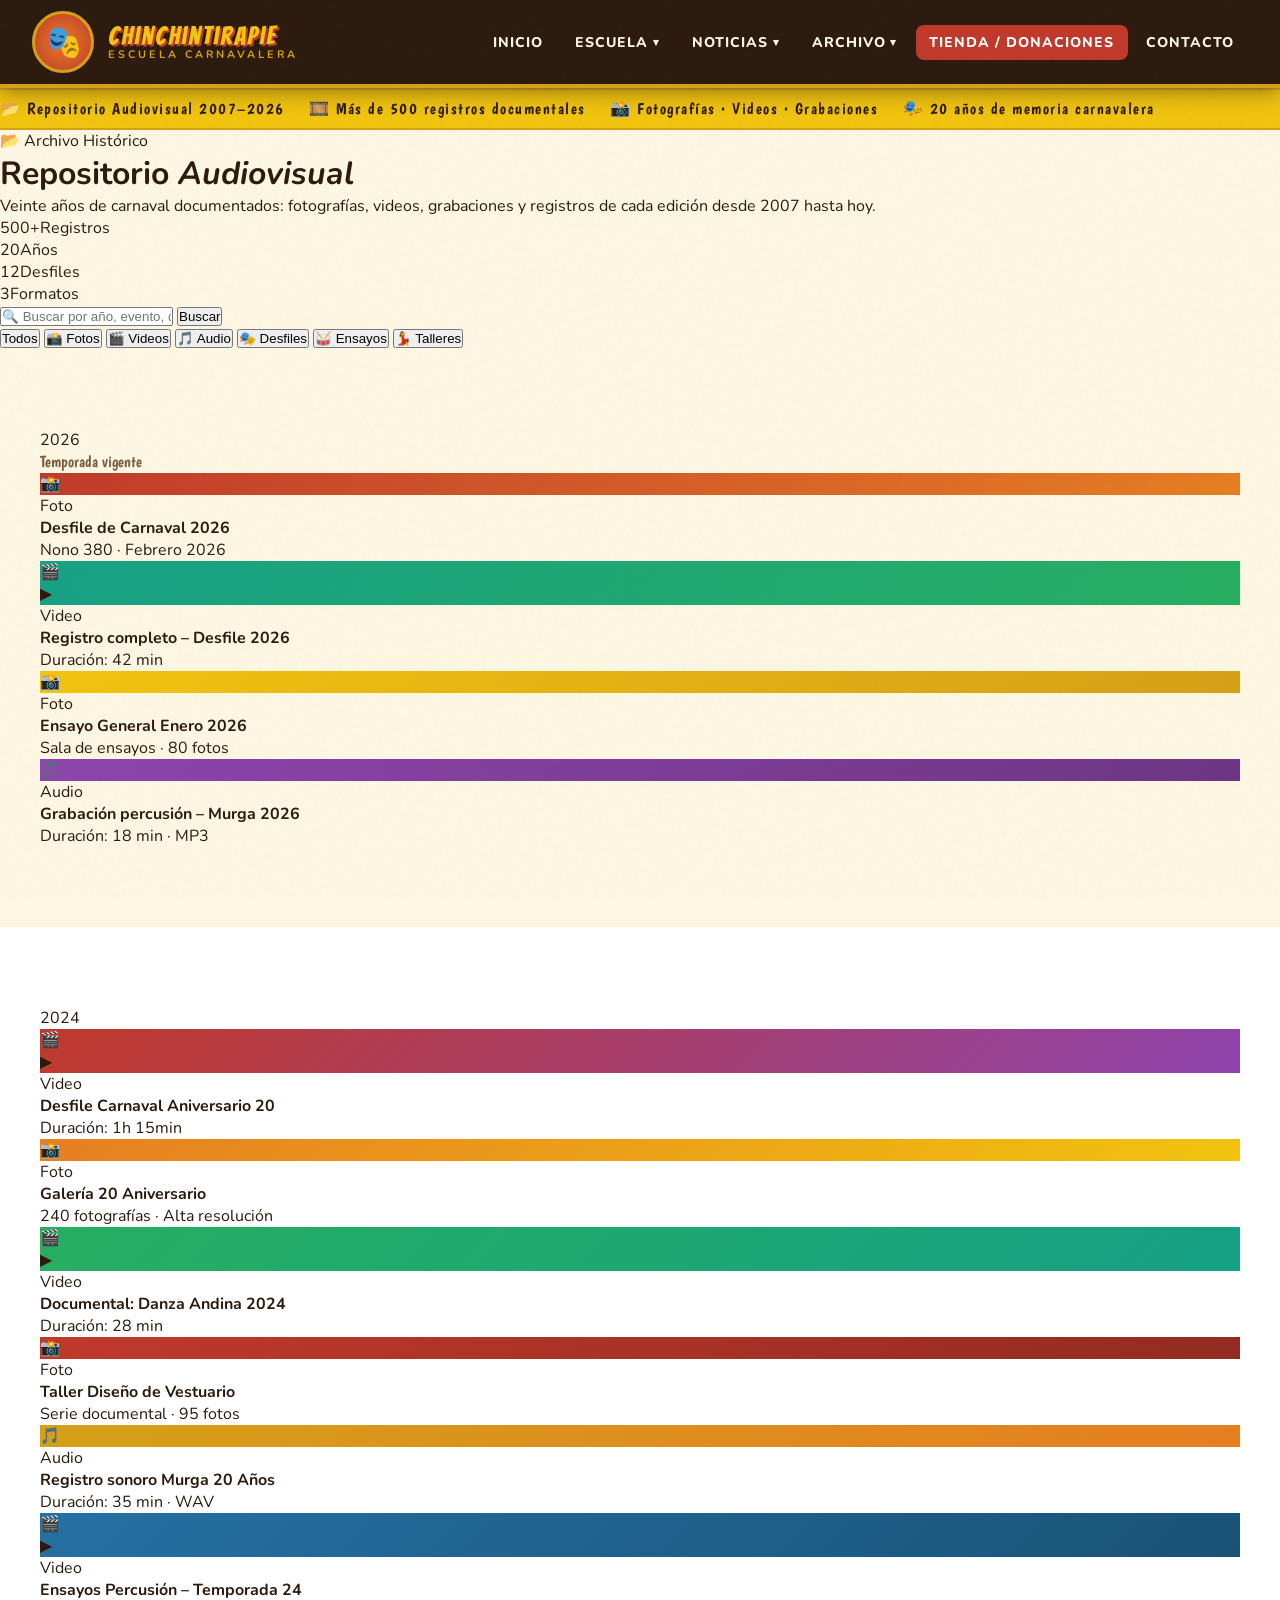
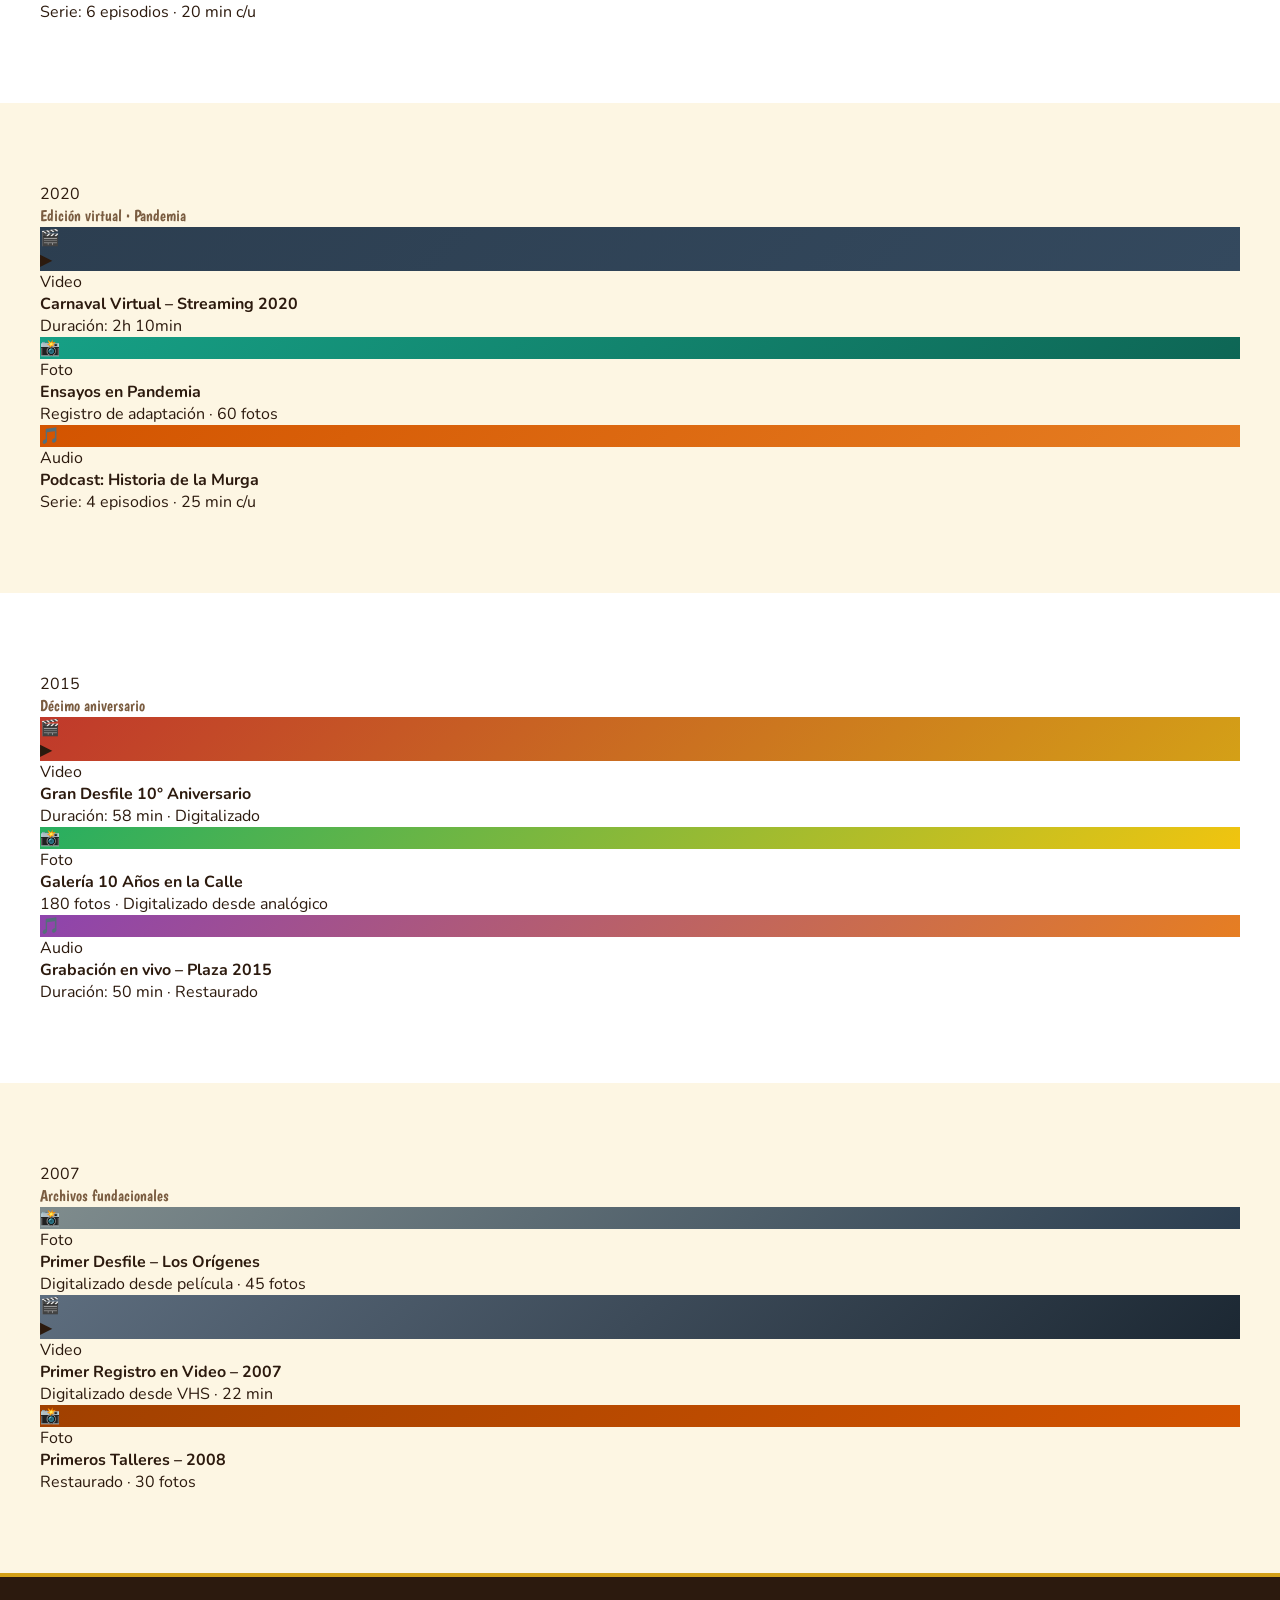
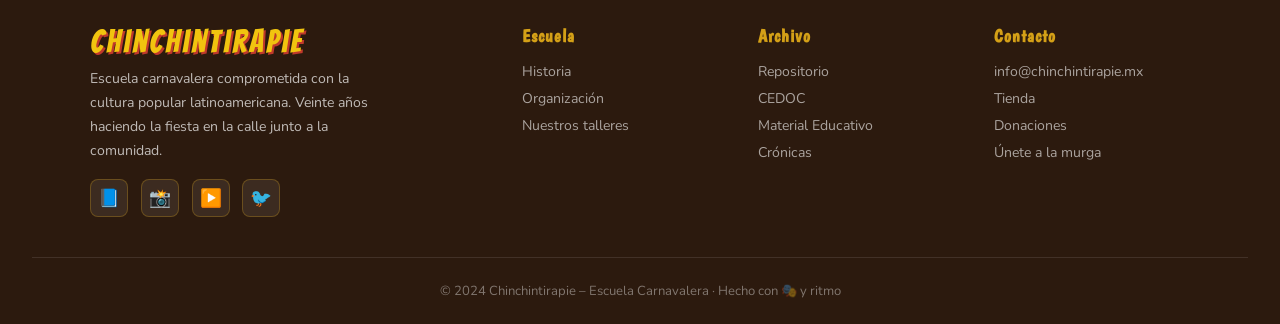
<file: repositorio.html>
<!DOCTYPE html>
<html lang="es">
<head>
<meta charset="UTF-8">
<meta name="viewport" content="width=device-width, initial-scale=1.0">
<title>Repositorio Audiovisual – Chinchintirapie</title>
<link href="https://fonts.googleapis.com/css2?family=Boogaloo&family=Pacifico&family=Nunito:wght@400;600;700;800&family=Bangers&display=swap" rel="stylesheet">
<link rel="stylesheet" href="styles.css">
</head>
<body>

<!-- NAVBAR -->
<nav class="navbar">
  <a href="index.html" class="logo-wrap">
    <div class="logo-img">🎭</div>
    <div class="logo-text">
      <span>Chinchintirapie</span>
      <span>Escuela Carnavalera</span>
    </div>
  </a>

  <button class="hamburger" id="hamburger" aria-label="Menú">☰</button>

  <ul class="nav-links" id="navLinks">
    <li><a href="index.html">Inicio</a></li>

    <li class="has-dropdown">
      <button>Escuela <span class="caret">▾</span></button>
      <div class="dropdown">
        <a href="index.html#historia">Historia</a>
        <a href="index.html#organizacion">Organización</a>
      </div>
    </li>

    <li class="has-dropdown">
      <button>Noticias <span class="caret">▾</span></button>
      <div class="dropdown">
        <a href="index.html#hitos">Hitos Recientes</a>
        <a href="index.html#cronicas">Crónicas</a>
      </div>
    </li>

    <li class="has-dropdown">
      <button>Archivo <span class="caret">▾</span></button>
      <div class="dropdown">
        <a href="repositorio.html">📂 Repositorio</a>
        <a href="cedoc.html">📚 CEDOC</a>
        <a href="material-educativo.html">🎓 Material Educativo</a>
      </div>
    </li>

    <li><a href="index.html#tienda" class="nav-cta">Tienda&nbsp;/&nbsp;Donaciones</a></li>
    <li><a href="index.html#contacto">Contacto</a></li>
  </ul>
</nav>

<!-- TICKER -->
<div class="ticker">
  <span class="ticker-inner">
    📂 Repositorio Audiovisual 2007–2026 &nbsp;&nbsp;🎞️ Más de 500 registros documentales &nbsp;&nbsp;📸 Fotografías · Videos · Grabaciones &nbsp;&nbsp;🎭 20 años de memoria carnavalera &nbsp;&nbsp;
  </span>
</div>

<!-- HERO -->
<div class="page-hero">
  <div class="page-hero-badge">📂 Archivo Histórico</div>
  <h1>Repositorio <em>Audiovisual</em></h1>
  <p>Veinte años de carnaval documentados: fotografías, videos, grabaciones y registros de cada edición desde 2007 hasta hoy.</p>
</div>

<!-- STATS STRIP -->
<div class="stats-strip">
  <div class="strip-stat"><span class="s-num">500+</span><span class="s-label">Registros</span></div>
  <div class="strip-stat"><span class="s-num">20</span><span class="s-label">Años</span></div>
  <div class="strip-stat"><span class="s-num">12</span><span class="s-label">Desfiles</span></div>
  <div class="strip-stat"><span class="s-num">3</span><span class="s-label">Formatos</span></div>
</div>

<!-- BUSCADOR -->
<div class="search-bar-wrap">
  <div class="search-bar">
    <input type="text" id="searchInput" placeholder="🔍 Buscar por año, evento, disciplina..." />
    <button onclick="filterContent()">Buscar</button>
  </div>
</div>

<!-- FILTROS -->
<div class="filter-tabs" id="filterTabs">
  <button class="filter-tab active" data-filter="all">Todos</button>
  <button class="filter-tab" data-filter="foto">📸 Fotos</button>
  <button class="filter-tab" data-filter="video">🎬 Videos</button>
  <button class="filter-tab" data-filter="audio">🎵 Audio</button>
  <button class="filter-tab" data-filter="desfile">🎭 Desfiles</button>
  <button class="filter-tab" data-filter="ensayo">🥁 Ensayos</button>
  <button class="filter-tab" data-filter="taller">💃 Talleres</button>
</div>

<!-- AÑOS -->
<main id="contentArea">

  <!-- 2024–2026 -->
  <section class="year-section reveal">
    <div class="year-header" style="max-width:1200px;margin:0 auto">
      <div class="year-label">2026</div>
      <div class="year-line"></div>
      <span style="font-family:'Boogaloo',cursive;font-size:1rem;color:#7a5c40;white-space:nowrap">Temporada vigente</span>
    </div>
    <div class="media-grid" style="max-width:1200px;margin:0 auto">

      <div class="media-card reveal" data-tags="foto desfile">
        <div class="media-thumb" style="background:linear-gradient(135deg,var(--rojo),var(--naranja))">
          📸
        </div>
        <div class="media-info">
          <span class="media-tag">Foto</span>
          <h4>Desfile de Carnaval 2026</h4>
          <p>Nono 380 · Febrero 2026</p>
        </div>
      </div>

      <div class="media-card reveal" data-tags="video desfile">
        <div class="media-thumb" style="background:linear-gradient(135deg,var(--turquesa),var(--verde))">
          🎬
          <div class="play-icon">▶</div>
        </div>
        <div class="media-info">
          <span class="media-tag">Video</span>
          <h4>Registro completo – Desfile 2026</h4>
          <p>Duración: 42 min</p>
        </div>
      </div>

      <div class="media-card reveal" data-tags="foto ensayo">
        <div class="media-thumb" style="background:linear-gradient(135deg,var(--amarillo),var(--dorado))">
          📸
        </div>
        <div class="media-info">
          <span class="media-tag">Foto</span>
          <h4>Ensayo General Enero 2026</h4>
          <p>Sala de ensayos · 80 fotos</p>
        </div>
      </div>

      <div class="media-card reveal" data-tags="audio ensayo">
        <div class="media-thumb" style="background:linear-gradient(135deg,#8e44ad,#6c3483)">
          🎵
        </div>
        <div class="media-info">
          <span class="media-tag">Audio</span>
          <h4>Grabación percusión – Murga 2026</h4>
          <p>Duración: 18 min · MP3</p>
        </div>
      </div>

    </div>
  </section>

  <!-- 2024 -->
  <section class="year-section reveal" style="background:#fff">
    <div class="year-header" style="max-width:1200px;margin:0 auto">
      <div class="year-label">2024</div>
      <div class="year-line"></div>
    </div>
    <div class="media-grid" style="max-width:1200px;margin:0 auto">

      <div class="media-card reveal" data-tags="video desfile">
        <div class="media-thumb" style="background:linear-gradient(135deg,var(--rojo),#8e44ad)">
          🎬<div class="play-icon">▶</div>
        </div>
        <div class="media-info">
          <span class="media-tag">Video</span>
          <h4>Desfile Carnaval Aniversario 20</h4>
          <p>Duración: 1h 15min</p>
        </div>
      </div>

      <div class="media-card reveal" data-tags="foto desfile">
        <div class="media-thumb" style="background:linear-gradient(135deg,var(--naranja),var(--amarillo))">
          📸
        </div>
        <div class="media-info">
          <span class="media-tag">Foto</span>
          <h4>Galería 20 Aniversario</h4>
          <p>240 fotografías · Alta resolución</p>
        </div>
      </div>

      <div class="media-card reveal" data-tags="video taller">
        <div class="media-thumb" style="background:linear-gradient(135deg,var(--verde),var(--turquesa))">
          🎬<div class="play-icon">▶</div>
        </div>
        <div class="media-info">
          <span class="media-tag">Video</span>
          <h4>Documental: Danza Andina 2024</h4>
          <p>Duración: 28 min</p>
        </div>
      </div>

      <div class="media-card reveal" data-tags="foto taller">
        <div class="media-thumb" style="background:linear-gradient(135deg,#c0392b,#922b21)">
          📸
        </div>
        <div class="media-info">
          <span class="media-tag">Foto</span>
          <h4>Taller Diseño de Vestuario</h4>
          <p>Serie documental · 95 fotos</p>
        </div>
      </div>

      <div class="media-card reveal" data-tags="audio ensayo">
        <div class="media-thumb" style="background:linear-gradient(135deg,var(--dorado),var(--naranja))">
          🎵
        </div>
        <div class="media-info">
          <span class="media-tag">Audio</span>
          <h4>Registro sonoro Murga 20 Años</h4>
          <p>Duración: 35 min · WAV</p>
        </div>
      </div>

      <div class="media-card reveal" data-tags="video ensayo">
        <div class="media-thumb" style="background:linear-gradient(135deg,#2471a3,#1a5276)">
          🎬<div class="play-icon">▶</div>
        </div>
        <div class="media-info">
          <span class="media-tag">Video</span>
          <h4>Ensayos Percusión – Temporada 24</h4>
          <p>Serie: 6 episodios · 20 min c/u</p>
        </div>
      </div>

    </div>
  </section>

  <!-- 2020 -->
  <section class="year-section reveal">
    <div class="year-header" style="max-width:1200px;margin:0 auto">
      <div class="year-label">2020</div>
      <div class="year-line"></div>
      <span style="font-family:'Boogaloo',cursive;font-size:1rem;color:#7a5c40;white-space:nowrap">Edición virtual · Pandemia</span>
    </div>
    <div class="media-grid" style="max-width:1200px;margin:0 auto">

      <div class="media-card reveal" data-tags="video taller">
        <div class="media-thumb" style="background:linear-gradient(135deg,#2c3e50,#34495e)">
          🎬<div class="play-icon">▶</div>
        </div>
        <div class="media-info">
          <span class="media-tag">Video</span>
          <h4>Carnaval Virtual – Streaming 2020</h4>
          <p>Duración: 2h 10min</p>
        </div>
      </div>

      <div class="media-card reveal" data-tags="foto ensayo">
        <div class="media-thumb" style="background:linear-gradient(135deg,var(--turquesa),#0e6655)">
          📸
        </div>
        <div class="media-info">
          <span class="media-tag">Foto</span>
          <h4>Ensayos en Pandemia</h4>
          <p>Registro de adaptación · 60 fotos</p>
        </div>
      </div>

      <div class="media-card reveal" data-tags="audio taller">
        <div class="media-thumb" style="background:linear-gradient(135deg,#d35400,#e67e22)">
          🎵
        </div>
        <div class="media-info">
          <span class="media-tag">Audio</span>
          <h4>Podcast: Historia de la Murga</h4>
          <p>Serie: 4 episodios · 25 min c/u</p>
        </div>
      </div>

    </div>
  </section>

  <!-- 2015 -->
  <section class="year-section reveal" style="background:#fff">
    <div class="year-header" style="max-width:1200px;margin:0 auto">
      <div class="year-label">2015</div>
      <div class="year-line"></div>
      <span style="font-family:'Boogaloo',cursive;font-size:1rem;color:#7a5c40;white-space:nowrap">Décimo aniversario</span>
    </div>
    <div class="media-grid" style="max-width:1200px;margin:0 auto">

      <div class="media-card reveal" data-tags="video desfile">
        <div class="media-thumb" style="background:linear-gradient(135deg,#c0392b,var(--dorado))">
          🎬<div class="play-icon">▶</div>
        </div>
        <div class="media-info">
          <span class="media-tag">Video</span>
          <h4>Gran Desfile 10° Aniversario</h4>
          <p>Duración: 58 min · Digitalizado</p>
        </div>
      </div>

      <div class="media-card reveal" data-tags="foto desfile">
        <div class="media-thumb" style="background:linear-gradient(135deg,var(--verde),var(--amarillo))">
          📸
        </div>
        <div class="media-info">
          <span class="media-tag">Foto</span>
          <h4>Galería 10 Años en la Calle</h4>
          <p>180 fotos · Digitalizado desde analógico</p>
        </div>
      </div>

      <div class="media-card reveal" data-tags="audio ensayo">
        <div class="media-thumb" style="background:linear-gradient(135deg,#8e44ad,var(--naranja))">
          🎵
        </div>
        <div class="media-info">
          <span class="media-tag">Audio</span>
          <h4>Grabación en vivo – Plaza 2015</h4>
          <p>Duración: 50 min · Restaurado</p>
        </div>
      </div>

    </div>
  </section>

  <!-- 2007-2010 -->
  <section class="year-section reveal">
    <div class="year-header" style="max-width:1200px;margin:0 auto">
      <div class="year-label">2007</div>
      <div class="year-line"></div>
      <span style="font-family:'Boogaloo',cursive;font-size:1rem;color:#7a5c40;white-space:nowrap">Archivos fundacionales</span>
    </div>
    <div class="media-grid" style="max-width:1200px;margin:0 auto">

      <div class="media-card reveal" data-tags="foto desfile">
        <div class="media-thumb" style="background:linear-gradient(135deg,#7f8c8d,#2c3e50)">
          📸
        </div>
        <div class="media-info">
          <span class="media-tag">Foto</span>
          <h4>Primer Desfile – Los Orígenes</h4>
          <p>Digitalizado desde película · 45 fotos</p>
        </div>
      </div>

      <div class="media-card reveal" data-tags="video ensayo">
        <div class="media-thumb" style="background:linear-gradient(135deg,#5d6d7e,#1c2833)">
          🎬<div class="play-icon">▶</div>
        </div>
        <div class="media-info">
          <span class="media-tag">Video</span>
          <h4>Primer Registro en Video – 2007</h4>
          <p>Digitalizado desde VHS · 22 min</p>
        </div>
      </div>

      <div class="media-card reveal" data-tags="foto taller">
        <div class="media-thumb" style="background:linear-gradient(135deg,#a04000,#d35400)">
          📸
        </div>
        <div class="media-info">
          <span class="media-tag">Foto</span>
          <h4>Primeros Talleres – 2008</h4>
          <p>Restaurado · 30 fotos</p>
        </div>
      </div>

    </div>
  </section>

  <!-- Sin resultados -->
  <div id="noResults" style="display:none;text-align:center;padding:4rem 2rem">
    <p style="font-family:'Bangers',cursive;font-size:2rem;color:var(--rojo)">😶 Sin resultados</p>
    <p style="color:#7a5c40;margin-top:.5rem">Intenta con otro término o categoría.</p>
  </div>

</main>

<!-- FOOTER -->
<footer id="contacto">
  <div class="footer-grid">
    <div class="footer-brand">
      <span class="brand-name">Chinchintirapie</span>
      <p>Escuela carnavalera comprometida con la cultura popular latinoamericana. Veinte años haciendo la fiesta en la calle junto a la comunidad.</p>
      <div class="social-row">
        <a class="social-btn" href="#">📘</a>
        <a class="social-btn" href="#">📸</a>
        <a class="social-btn" href="#">▶️</a>
        <a class="social-btn" href="#">🐦</a>
      </div>
    </div>
    <div class="footer-col">
      <h4>Escuela</h4>
      <ul>
        <li><a href="index.html#historia">Historia</a></li>
        <li><a href="index.html#organizacion">Organización</a></li>
        <li><a href="index.html#organizacion">Nuestros talleres</a></li>
      </ul>
    </div>
    <div class="footer-col">
      <h4>Archivo</h4>
      <ul>
        <li><a href="repositorio.html">Repositorio</a></li>
        <li><a href="cedoc.html">CEDOC</a></li>
        <li><a href="material-educativo.html">Material Educativo</a></li>
        <li><a href="index.html#cronicas">Crónicas</a></li>
      </ul>
    </div>
    <div class="footer-col">
      <h4>Contacto</h4>
      <ul>
        <li><a href="mailto:info@chinchintirapie.mx">info@chinchintirapie.mx</a></li>
        <li><a href="#">Tienda</a></li>
        <li><a href="#">Donaciones</a></li>
        <li><a href="#">Únete a la murga</a></li>
      </ul>
    </div>
  </div>
  <div class="footer-bottom">
    <p>© 2024 Chinchintirapie – Escuela Carnavalera · Hecho con 🎭 y ritmo</p>
  </div>
</footer>

<script src="main.js"></script>
<script>
  /* ── Filter tabs ── */
  document.querySelectorAll('.filter-tab').forEach(tab => {
    tab.addEventListener('click', () => {
      document.querySelectorAll('.filter-tab').forEach(t => t.classList.remove('active'));
      tab.classList.add('active');
      filterContent();
    });
  });

  function filterContent() {
    const activeFilter = document.querySelector('.filter-tab.active')?.dataset.filter || 'all';
    const searchVal = document.getElementById('searchInput').value.toLowerCase();
    const cards = document.querySelectorAll('.media-card');
    let visible = 0;

    cards.forEach(card => {
      const tags = card.dataset.tags || '';
      const text = card.innerText.toLowerCase();
      const matchFilter = activeFilter === 'all' || tags.includes(activeFilter);
      const matchSearch = !searchVal || text.includes(searchVal);
      const show = matchFilter && matchSearch;
      card.style.display = show ? '' : 'none';
      if (show) visible++;
    });

    document.getElementById('noResults').style.display = visible === 0 ? 'block' : 'none';
  }

  document.getElementById('searchInput').addEventListener('input', filterContent);
</script>
</body>
</html>
</file>
<file: styles.css>
:root {
    --rojo:    #C0392B;
    --naranja: #E67E22;
    --amarillo:#F1C40F;
    --verde:   #27AE60;
    --turquesa:#16A085;
    --dorado:  #D4A017;
    --crema:   #FDF6E3;
    --oscuro:  #2C1A0E;
    --sombra:  rgba(44,26,14,.45);
}

*, *::before, *::after { box-sizing: border-box; margin: 0; padding: 0; }

html { scroll-behavior: smooth; }

body {
    font-family: 'Nunito', sans-serif;
    background: var(--crema);
    color: var(--oscuro);
    overflow-x: hidden;
}

/* ─── Noise texture overlay ─── */
body::before {
    content: '';
    position: fixed; inset: 0;
    background-image: url("data:image/svg+xml,%3Csvg viewBox='0 0 200 200' xmlns='http://www.w3.org/2000/svg'%3E%3Cfilter id='n'%3E%3CfeTurbulence type='fractalNoise' baseFrequency='0.9' numOctaves='4' stitchTiles='stitch'/%3E%3C/filter%3E%3Crect width='100%25' height='100%25' filter='url(%23n)' opacity='0.04'/%3E%3C/svg%3E");
    pointer-events: none;
    z-index: 9999;
    opacity: .5;
}

/* ════════════════════════════
   NAVBAR
════════════════════════════ */
.navbar {
    position: sticky; top: 0; z-index: 1000;
    display: flex; align-items: center; justify-content: space-between;
    padding: .7rem 2rem;
    background: var(--oscuro);
    border-bottom: 4px solid var(--dorado);
    box-shadow: 0 4px 20px var(--sombra);
}

.logo-wrap {
    display: flex; align-items: center; gap: .9rem;
    text-decoration: none;
}

.logo-img {
    width: 62px; height: 62px;
    border-radius: 50%;
    border: 3px solid var(--dorado);
    animation: spin 14s linear infinite;
    object-fit: cover;
    background: radial-gradient(circle, var(--naranja), var(--rojo));
    display: flex; align-items: center; justify-content: center;
    font-size: 2rem;
    flex-shrink: 0;
}

@keyframes spin { to { transform: rotate(360deg); } }

.logo-img img {
    width: 50px;   /* ajusta tamaño */
    height: 50px;
    object-fit: contain;
}
.logo-text {
    line-height: 1;
}
.logo-text span:first-child {
    display: block;
    font-family: 'Bangers', cursive;
    font-size: 1.6rem;
    letter-spacing: 2px;
    color: var(--amarillo);
    text-shadow: 2px 2px 0 var(--rojo);
}
.logo-text span:last-child {
    display: block;
    font-size: .68rem;
    font-weight: 700;
    letter-spacing: 3px;
    text-transform: uppercase;
    color: var(--dorado);
}

.nav-links {
    display: flex; align-items: center; gap: .3rem;
    list-style: none;
}

.nav-links > li { position: relative; }

.nav-links > li > a,
.nav-links > li > button {
    display: flex; align-items: center; gap: .3rem;
    padding: .5rem .85rem;
    background: transparent; border: none;
    font-family: 'Nunito', sans-serif;
    font-size: .88rem; font-weight: 800;
    text-transform: uppercase; letter-spacing: 1px;
    color: var(--crema);
    text-decoration: none;
    border-radius: 6px;
    cursor: pointer;
    transition: background .2s, color .2s;
}

.nav-links > li > a:hover,
.nav-links > li > button:hover {
    background: var(--dorado);
    color: var(--oscuro);
}

.nav-links > li > button .caret {
    font-size: .7rem;
    transition: transform .25s;
}
.nav-links > li.open > button .caret { transform: rotate(180deg); }

/* Dropdown */
.dropdown {
    position: absolute; top: calc(100% + 8px); left: 0;
    min-width: 180px;
    background: var(--oscuro);
    border: 2px solid var(--dorado);
    border-radius: 10px;
    overflow: hidden;
    box-shadow: 0 8px 30px var(--sombra);
    opacity: 0; transform: translateY(-8px) scaleY(.96);
    transform-origin: top;
    pointer-events: none;
    transition: opacity .25s, transform .25s;
}
.nav-links > li.open .dropdown {
    opacity: 1; transform: translateY(0) scaleY(1);
    pointer-events: auto;
}
.dropdown a {
    display: block;
    padding: .65rem 1.1rem;
    font-size: .85rem; font-weight: 700;
    color: var(--crema);
    text-decoration: none;
    transition: background .18s, padding-left .18s;
    border-left: 3px solid transparent;
}
.dropdown a:hover {
    background: rgba(212,160,23,.18);
    border-left-color: var(--dorado);
    padding-left: 1.5rem;
    color: var(--amarillo);
}

/* Special nav buttons */
.nav-cta {
    background: var(--rojo) !important;
    border-radius: 8px !important;
    color: #fff !important;
}
.nav-cta:hover { background: var(--naranja) !important; color: #fff !important; }

.hamburger {
    display: none;
    background: none; border: 2px solid var(--dorado);
    border-radius: 6px;
    padding: .4rem .6rem;
    cursor: pointer;
    color: var(--amarillo);
    font-size: 1.3rem;
}

/* ════════════════════════════
   HERO
════════════════════════════ */
.hero {
    position: relative;
    min-height: 92vh;
    display: flex; align-items: center;
    overflow: hidden;
}

.hero-bg {
    position: absolute; inset: 0;
    background:
            linear-gradient(135deg, rgba(44,26,14,.78) 0%, rgba(192,57,43,.55) 50%, rgba(22,160,133,.4) 100%),
            url('Gemini_Generated_Image_hoa0vehoa0vehoa0.png') center/cover no-repeat;
    z-index: 0;
}

/* Diagonal colour splash */
.hero-bg::after {
    content: '';
    position: absolute; inset: 0;
    background: repeating-linear-gradient(
            -45deg,
            transparent, transparent 60px,
            rgba(241,196,15,.04) 60px, rgba(241,196,15,.04) 62px
    );
}

.hero-content {
    position: relative; z-index: 1;
    max-width: 700px;
    padding: 4rem 2rem 4rem 6vw;
}

.hero-badge {
    display: inline-block;
    background: var(--amarillo);
    color: var(--oscuro);
    font-family: 'Bangers', cursive;
    font-size: 1rem; letter-spacing: 3px;
    padding: .35rem 1rem;
    border-radius: 20px;
    margin-bottom: 1.2rem;
    box-shadow: 3px 3px 0 var(--rojo);
    animation: fadeDown .8s ease both;
}

.hero-title {
    font-family: 'Bangers', cursive;
    font-size: clamp(3rem, 7vw, 6rem);
    line-height: 1.0;
    color: #fff;
    text-shadow: 4px 4px 0 var(--rojo), 8px 8px 0 rgba(0,0,0,.3);
    margin-bottom: 1.1rem;
    animation: fadeDown .8s .15s ease both;
}
.hero-title em {
    font-style: normal;
    color: var(--amarillo);
    -webkit-text-stroke: 1px var(--dorado);
}

.hero-sub {
    font-size: 1.15rem; font-weight: 600;
    color: rgba(255,255,255,.9);
    max-width: 500px;
    margin-bottom: 2.2rem;
    line-height: 1.6;
    animation: fadeDown .8s .3s ease both;
}

.hero-btns {
    display: flex; gap: 1rem; flex-wrap: wrap;
    animation: fadeDown .8s .45s ease both;
}

.btn {
    display: inline-flex; align-items: center; gap: .5rem;
    padding: .85rem 2rem;
    border: none; border-radius: 8px;
    font-family: 'Nunito', sans-serif;
    font-size: 1rem; font-weight: 800;
    text-transform: uppercase; letter-spacing: 1.5px;
    text-decoration: none;
    cursor: pointer;
    transition: transform .2s, box-shadow .2s, filter .2s;
    position: relative; overflow: hidden;
}
.btn::after {
    content: '';
    position: absolute; inset: 0;
    background: rgba(255,255,255,.15);
    opacity: 0;
    transition: opacity .2s;
}
.btn:hover::after { opacity: 1; }
.btn:hover { transform: translateY(-3px); box-shadow: 0 8px 24px var(--sombra); }

.btn-primary { background: var(--rojo); color: #fff; box-shadow: 4px 4px 0 var(--oscuro); }
.btn-secondary { background: var(--amarillo); color: var(--oscuro); box-shadow: 4px 4px 0 var(--oscuro); }

/* Floating shapes */
.float-shape {
    position: absolute;
    border-radius: 50%;
    opacity: .12;
    animation: float 6s ease-in-out infinite;
}
.float-shape:nth-child(1) { width: 300px; height: 300px; background: var(--amarillo); right: -80px; top: 10%; animation-delay: 0s; }
.float-shape:nth-child(2) { width: 200px; height: 200px; background: var(--turquesa); right: 15%; bottom: 15%; animation-delay: 2s; }
.float-shape:nth-child(3) { width: 150px; height: 150px; background: var(--naranja); right: 35%; top: 8%; animation-delay: 4s; }

@keyframes float {
    0%,100% { transform: translateY(0) rotate(0deg); }
    50%      { transform: translateY(-22px) rotate(8deg); }
}

@keyframes fadeDown {
    from { opacity: 0; transform: translateY(-24px); }
    to   { opacity: 1; transform: translateY(0); }
}

/* Scroll indicator */
.scroll-hint {
    position: absolute; bottom: 1.5rem; left: 50%;
    transform: translateX(-50%);
    color: rgba(255,255,255,.6);
    font-size: .8rem; font-weight: 700; letter-spacing: 2px;
    text-transform: uppercase;
    display: flex; flex-direction: column; align-items: center; gap: .4rem;
    animation: bounce 2s ease-in-out infinite;
}
.scroll-hint::after { content: '▼'; font-size: 1rem; }
@keyframes bounce { 0%,100%{transform: translateX(-50%) translateY(0)} 50%{transform:translateX(-50%) translateY(8px)} }

/* ════════════════════════════
   SECTION WRAPPER
════════════════════════════ */
section { padding: 5rem 2rem; }

.section-header {
    text-align: center;
    margin-bottom: 3.5rem;
}
.section-header h2 {
    font-family: 'Bangers', cursive;
    font-size: clamp(2.2rem, 5vw, 3.6rem);
    letter-spacing: 3px;
    line-height: 1;
    position: relative; display: inline-block;
}
.section-header h2 span { color: var(--rojo); }
.section-header p {
    font-size: 1.05rem;
    color: #5a3e2b;
    max-width: 600px; margin: .8rem auto 0;
    line-height: 1.7;
}
.section-header .deco-line {
    display: flex; align-items: center; justify-content: center;
    gap: .8rem; margin: .9rem 0 0;
}
.section-header .deco-line::before,
.section-header .deco-line::after {
    content: ''; flex: 1; max-width: 100px;
    height: 3px;
    background: linear-gradient(90deg, transparent, var(--dorado));
}
.section-header .deco-line::after { background: linear-gradient(90deg, var(--dorado), transparent); }
.section-header .deco-line span { font-size: 1.4rem; }

/* ════════════════════════════
   CARDS SECTION
════════════════════════════ */
.cards-section { background: var(--crema); }

.cards-grid {
    display: grid;
    grid-template-columns: repeat(auto-fit, minmax(300px, 1fr));
    gap: 2.2rem;
    max-width: 1200px;
    margin: 0 auto;
}

.card {
    background: #fff;
    border-radius: 18px;
    overflow: hidden;
    box-shadow: 6px 6px 0 var(--dorado), 0 12px 40px rgba(0,0,0,.12);
    transition: transform .3s, box-shadow .3s;
    position: relative;
}
.card:hover {
    transform: translateY(-8px) rotate(.5deg);
    box-shadow: 10px 10px 0 var(--rojo), 0 20px 50px rgba(0,0,0,.2);
}

.card-img {
    height: 220px;
    position: relative; overflow: hidden;
}
.card-img-inner {
    width: 100%; height: 100%;
    display: flex; align-items: center; justify-content: center;
    font-size: 5rem;
    transition: transform .4s;
}
.card:hover .card-img-inner { transform: scale(1.1); }

.card-img-1 { background: linear-gradient(135deg, var(--rojo), var(--naranja)); }
.card-img-2 { background: linear-gradient(135deg, var(--turquesa), var(--verde)); }
.card-img-3 { background: linear-gradient(135deg, var(--amarillo), var(--dorado)); }

.card-tag {
    position: absolute; top: 1rem; left: 1rem;
    background: var(--oscuro);
    color: var(--amarillo);
    font-family: 'Bangers', cursive;
    font-size: .85rem; letter-spacing: 2px;
    padding: .25rem .7rem;
    border-radius: 20px;
}

.card-body { padding: 1.6rem; }
.card-body h3 {
    font-family: 'Boogaloo', cursive;
    font-size: 1.55rem;
    color: var(--oscuro);
    margin-bottom: .5rem;
}
.card-body p {
    font-size: .9rem; color: #6a4c35; line-height: 1.6;
    margin-bottom: 1.2rem;
}
.card-body .card-link {
    display: inline-flex; align-items: center; gap: .4rem;
    font-weight: 800; font-size: .85rem; text-transform: uppercase;
    letter-spacing: 1px;
    color: var(--rojo); text-decoration: none;
    border-bottom: 2px solid transparent;
    transition: border-color .2s;
}
.card-body .card-link:hover { border-color: var(--rojo); }

/* ════════════════════════════
   TALLERES
════════════════════════════ */
.talleres-section {
    background: linear-gradient(160deg, var(--oscuro) 0%, #3d1f0d 100%);
    position: relative; overflow: hidden;
}
.talleres-section::before {
    content: '';
    position: absolute; inset: 0;
    background: url("data:image/svg+xml,%3Csvg width='60' height='60' viewBox='0 0 60 60' xmlns='http://www.w3.org/2000/svg'%3E%3Cg fill='none' fill-rule='evenodd'%3E%3Cg fill='%23D4A017' fill-opacity='0.06'%3E%3Cpath d='M36 34v-4h-2v4h-4v2h4v4h2v-4h4v-2h-4zm0-30V0h-2v4h-4v2h4v4h2V6h4V4h-4zM6 34v-4H4v4H0v2h4v4h2v-4h4v-2H6zM6 4V0H4v4H0v2h4v4h2V6h4V4H6z'/%3E%3C/g%3E%3C/g%3E%3C/svg%3E");
}
.talleres-section .section-header h2 { color: #fff; }
.talleres-section .section-header p { color: rgba(255,255,255,.7); }

.talleres-grid {
    display: grid;
    grid-template-columns: repeat(auto-fit, minmax(220px, 1fr));
    gap: 1.5rem;
    max-width: 1100px; margin: 0 auto;
    position: relative;
}

.taller-card {
    background: rgba(255,255,255,.07);
    border: 2px solid rgba(212,160,23,.35);
    border-radius: 16px;
    padding: 2rem 1.4rem;
    text-align: center;
    cursor: pointer;
    transition: background .3s, border-color .3s, transform .3s;
    position: relative; overflow: hidden;
}
.taller-card::after {
    content: '';
    position: absolute; bottom: 0; left: 0; right: 0;
    height: 4px;
    background: var(--dorado);
    transform: scaleX(0); transform-origin: left;
    transition: transform .3s;
}
.taller-card:hover { background: rgba(212,160,23,.12); border-color: var(--dorado); transform: translateY(-6px); }
.taller-card:hover::after { transform: scaleX(1); }

.taller-icon { font-size: 3rem; margin-bottom: .8rem; }
.taller-card h3 {
    font-family: 'Boogaloo', cursive;
    font-size: 1.3rem; color: var(--amarillo);
    margin-bottom: .5rem;
}
.taller-card p { font-size: .85rem; color: rgba(255,255,255,.65); line-height: 1.5; }

/* ════════════════════════════
   EVENTOS BANNER
════════════════════════════ */
.eventos-section {
    background: linear-gradient(90deg, var(--rojo) 0%, var(--naranja) 50%, var(--amarillo) 100%);
    padding: 3rem 2rem;
    position: relative; overflow: hidden;
}
.eventos-section::before {
    content: '🎭';
    position: absolute; right: 2rem; top: 50%; transform: translateY(-50%);
    font-size: 8rem; opacity: .18;
}
.eventos-inner {
    max-width: 900px; margin: 0 auto;
    display: flex; align-items: center; justify-content: space-between; flex-wrap: wrap; gap: 1.5rem;
}
.eventos-text h2 {
    font-family: 'Bangers', cursive;
    font-size: 2.4rem; color: #fff;
    text-shadow: 3px 3px 0 rgba(0,0,0,.25);
    letter-spacing: 2px;
    margin-bottom: .3rem;
}
.eventos-text p { color: rgba(255,255,255,.9); font-weight: 700; }
.eventos-list {
    display: flex; flex-direction: column; gap: .7rem;
}
.evento-item {
    display: flex; align-items: center; gap: 1rem;
    background: rgba(255,255,255,.2);
    border-radius: 10px; padding: .6rem 1.2rem;
    backdrop-filter: blur(4px);
}
.evento-fecha {
    background: #fff; color: var(--rojo);
    font-family: 'Bangers', cursive; font-size: 1.1rem;
    padding: .2rem .7rem; border-radius: 6px;
    min-width: 80px; text-align: center;
}
.evento-nombre { color: #fff; font-weight: 700; font-size: .95rem; }

/* ════════════════════════════
   20 AÑOS SECTION
════════════════════════════ */
.años-section {
    background: var(--crema);
    position: relative;
}
.años-inner {
    max-width: 1100px; margin: 0 auto;
    display: grid; grid-template-columns: 1fr 1fr; gap: 4rem;
    align-items: center;
}
.años-visual {
    position: relative; text-align: center;
}
.años-number {
    font-family: 'Bangers', cursive;
    font-size: 12rem; line-height: 1;
    color: transparent;
    -webkit-text-stroke: 4px var(--rojo);
    text-shadow: 8px 8px 0 rgba(192,57,43,.15);
    position: relative; z-index: 1;
}
.años-badge-ring {
    position: absolute; inset: 0;
    display: flex; align-items: center; justify-content: center;
    pointer-events: none;
}
.años-badge-ring svg {
    width: 100%; max-width: 320px;
    animation: spin 30s linear infinite;
    opacity: .3;
}
.años-text h2 {
    font-family: 'Bangers', cursive;
    font-size: 2.8rem; color: var(--oscuro);
    letter-spacing: 2px; margin-bottom: 1rem;
    line-height: 1.1;
}
.años-text h2 span { color: var(--rojo); }
.años-text p {
    color: #5a3e2b; line-height: 1.8; font-size: 1rem;
    margin-bottom: 1rem;
}
.stats-row {
    display: flex; gap: 1.5rem; flex-wrap: wrap; margin-top: 1.5rem;
}
.stat-box {
    background: var(--oscuro);
    color: var(--amarillo);
    border-radius: 12px;
    padding: .9rem 1.3rem;
    text-align: center;
    min-width: 100px;
}
.stat-box .num {
    font-family: 'Bangers', cursive;
    font-size: 2rem; display: block;
}
.stat-box .label {
    font-size: .72rem; font-weight: 700;
    text-transform: uppercase; letter-spacing: 1.5px;
    color: rgba(255,255,255,.6);
}

/* ════════════════════════════
   FOOTER
════════════════════════════ */
footer {
    background: var(--oscuro);
    color: rgba(255,255,255,.7);
    padding: 3rem 2rem 1.5rem;
    border-top: 4px solid var(--dorado);
}
.footer-grid {
    max-width: 1100px; margin: 0 auto;
    display: grid; grid-template-columns: 2fr 1fr 1fr 1fr;
    gap: 2.5rem; margin-bottom: 2.5rem;
}
.footer-brand .brand-name {
    font-family: 'Bangers', cursive;
    font-size: 2rem; color: var(--amarillo);
    letter-spacing: 3px;
    text-shadow: 2px 2px 0 var(--rojo);
    display: block; margin-bottom: .5rem;
}
.footer-brand p { font-size: .88rem; line-height: 1.7; max-width: 280px; }
.footer-col h4 {
    font-family: 'Boogaloo', cursive;
    font-size: 1.1rem; color: var(--dorado);
    margin-bottom: 1rem; letter-spacing: 1px;
}
.footer-col ul { list-style: none; }
.footer-col ul li { margin-bottom: .5rem; }
.footer-col ul li a {
    color: rgba(255,255,255,.6);
    text-decoration: none; font-size: .88rem;
    transition: color .2s, padding-left .2s;
    display: block;
}
.footer-col ul li a:hover { color: var(--amarillo); padding-left: .4rem; }
.footer-bottom {
    text-align: center;
    border-top: 1px solid rgba(255,255,255,.1);
    padding-top: 1.5rem;
    font-size: .82rem;
    color: rgba(255,255,255,.4);
}
.social-row { display: flex; gap: .8rem; margin-top: 1rem; }
.social-btn {
    width: 38px; height: 38px;
    background: rgba(255,255,255,.08);
    border: 1px solid rgba(212,160,23,.3);
    border-radius: 8px;
    display: flex; align-items: center; justify-content: center;
    font-size: 1.1rem;
    text-decoration: none;
    transition: background .2s;
}
.social-btn:hover { background: var(--dorado); }

/* ════════════════════════════
   REVEAL ANIMATIONS
════════════════════════════ */
.reveal {
    opacity: 0; transform: translateY(30px);
    transition: opacity .7s, transform .7s;
}
.reveal.visible { opacity: 1; transform: none; }

/* ════════════════════════════
   RESPONSIVE
════════════════════════════ */
@media (max-width: 900px) {
    .años-inner { grid-template-columns: 1fr; }
    .footer-grid { grid-template-columns: 1fr 1fr; }
    .años-number { font-size: 8rem; }
}

@media (max-width: 640px) {
    .nav-links { display: none; flex-direction: column; position: absolute; top: 100%; left: 0; right: 0; background: var(--oscuro); padding: 1rem; border-top: 2px solid var(--dorado); gap: .2rem; }
    .nav-links.open { display: flex; }
    .hamburger { display: block; }
    .dropdown { position: static; border: none; box-shadow: none; background: rgba(255,255,255,.05); border-radius: 8px; opacity: 1 !important; transform: none !important; pointer-events: auto !important; display: none; }
    .nav-links > li.open .dropdown { display: block; }
    .hero-content { padding: 3rem 1.5rem; }
    .footer-grid { grid-template-columns: 1fr; }
    .eventos-inner { flex-direction: column; }
}

/* Marquee ticker */
.ticker {
    background: var(--amarillo);
    overflow: hidden;
    white-space: nowrap;
    padding: .5rem 0;
    border-top: 2px solid var(--dorado);
    border-bottom: 2px solid var(--dorado);
}
.ticker-inner {
    display: inline-block;
    animation: marquee 22s linear infinite;
    font-family: 'Boogaloo', cursive;
    font-size: 1rem;
    color: var(--oscuro);
    letter-spacing: 1.5px;
}

/* =========================
   NEWS SECTION
========================= */
.news-section{
    background:
            linear-gradient(
                    to bottom,
                    #f5efe0,
                    #eadfc6
            );
    padding: 10px 5%;
    margin-top: 30px;

}




/* HEADER */
.news-header{
    text-align: center;
    margin-bottom: 10px;
}




.news-header h2{
    font-family: 'Bangers', cursive;
    font-size: clamp(1rem, 4vw, 3rem);
    color: #c62828;
    margin-top: 2px;
    letter-spacing: 4px;
    text-shadow:
            4px 4px 0 #ffcc00;
}







.news-header p{
    font-family: 'Cambria', sans-serif;
    max-width: 700px;
    margin: auto;
    font-size: 1.1rem;
    font-weight: bold;
    line-height: 1.7;
    color: #333;
}






/* GRID */
.news-grid{
    display: grid;
    grid-template-columns: repeat(3, 1fr);
    gap: 30px;
}

/* CARD */
.news-card{
    position: relative;
    overflow: hidden;
    border-radius: 22px;
    background: #111;
    min-height: 380px;
    box-shadow:
            0 10px 30px rgba(0,0,0,0.2);
    transition: 0.4s ease;
}

/* HOVER */
.news-card:hover{



    transform:
            translateY(-10px)
            scale(1.01);
}

/* FEATURED */

.featured{

    grid-column: span 2;

    min-height: 600px;
}

/* IMAGENES Y VIDEOS */

.news-card img,
.news-card video{
    width: 100%;
    height: 100%;
    object-fit: cover;
    display: block;
}

/* OVERLAY */
.news-overlay{
    position: absolute;
    inset: 0;
    display: flex;
    flex-direction: column;
    justify-content: flex-end;
    padding: 40px;
    background:
            linear-gradient(
                    to top,
                    rgba(0,0,0,0.85),
                    rgba(0,0,0,0.15),
                    transparent
            );
    color: white;
}














/* CONTENIDO NORMAL */

.news-content{

    position: absolute;

    inset: 0;

    display: flex;

    flex-direction: column;

    justify-content: flex-end;

    padding: 30px;

    background:
            linear-gradient(
                    to top,
                    rgba(0,0,0,0.85),
                    rgba(0,0,0,0.15),
                    transparent
            );

    color: white;

    z-index: 2;
}

/* CATEGORIA */

.news-category{

    display: inline-block;

    margin-bottom: 15px;

    background: #c62828;

    color: white;

    padding: 8px 14px;

    border-radius: 999px;

    font-size: 0.8rem;

    font-weight: bold;

    letter-spacing: 1px;
}

/* TITULOS */

.news-card h3{

    font-size: 2rem;

    margin-bottom: 15px;

    line-height: 1.2;
}

/* TEXTO */

.news-card p{

    line-height: 1.7;

    color: rgba(255,255,255,0.9);
}

/* BOTON */

.news-overlay button{

    margin-top: 20px;

    width: fit-content;

    border: none;

    padding: 14px 24px;

    background: #ffcc00;

    color: #111;

    font-weight: bold;

    border-radius: 10px;

    cursor: pointer;

    transition: 0.3s ease;
}

.news-overlay button:hover{

    background: white;
}
.news-content button{

    margin-top: 20px;

    width: fit-content;

    border: none;

    padding: 14px 24px;

    background: #ffcc00;

    color: #111;

    font-weight: bold;

    border-radius: 10px;

    cursor: pointer;

    transition: 0.3s ease;
}

.news-content button:hover{

    background: white;
}

.news-card img{

    position: absolute;

    inset: 0;
}

.news-card:hover img{

    transform: scale(1.08);
}

.news-card img{

    transition: 0.5s ease;
}

/* VIDEO CARD */

.video-card{

    min-height: 450px;
}

/* RESPONSIVE */

@media(max-width: 900px){
    .featured{
        grid-column: span 1;
    }
    .news-card h3{
        font-size: 1.6rem;}
    .news-grid{
        grid-template-columns: 1fr;
    }
    .news-filter{
        justify-content: center;
        position: static;
        transform: none;
        margin-top: 20px;
        display: flex;
    }
}

.carousel-item {
    position: relative;
    height: 500px;
}

.carousel-item img {
    width: 100%;
    height: 100%;
    object-fit: cover;
}

.carousel-item::before {
    content: "";
    position: absolute;
    inset: 0;

    background: rgba(0, 0, 0, 0.35);

    z-index: 1;
}

.carousel-caption {
    top: 22%;
    left: 8%;

    right: auto;
    bottom: auto;

    text-align: left;

    max-width: 700px;

    z-index: 2;
}

.carousel-caption h1 {
    font-family: 'Bangers', cursive;

    font-size: clamp(3rem, 7vw, 6rem);

    line-height: 0.95;

    letter-spacing: 3px;

    color: var(--amarillo);

    text-shadow:
            4px 4px 0 var(--rojo),
            8px 8px 0 rgba(0,0,0,.35);

    margin-bottom: 1rem;
}

.news-header-wrapper{
    position: relative;
    width: 100%;
    margin-bottom: 30px;
}

.news-filter{
    position: absolute;
    top: 50%;
    right: 5%;
    transform: translateY(-50%);
}

.news-filter select{
    background: var(--oscuro);
    color:white;
    width: 200px;
    border: 2px solid #c62828;
    padding: 14px 20px;
    border-radius: 12px;
    font-family: 'Nunito', sans-serif;
    font-weight: bold;
    font-size: 0.95rem;
    cursor: pointer;
    outline: none;
    transition: 0.3s ease;
}
.news-filter select:hover {
    border-color: #ffcc00;
    transform: translateY(-2px);
 }
/* =========================
   CRONICAS EDITORIAL
========================= */

.cronicas-section{

    background: var(--crema);

    padding: 50px 5% 40px;

    color: #111;
}

/* HEADER */

.cronicas-header{

    text-align: center;

    margin-bottom: 80px;
}

.cronicas-header h2{
    font-family: 'Bangers', cursive;
    font-size: 60px;
    color: #ffcc00;
    text-shadow: 4px 4px 0 #c62828;
    margin-bottom: 10px;
}

.cronicas-header p{
    font-family: 'Cambria', sans-serif;
    font-size: 1.1rem;
    color: rgba(0,0,0,0.7);
    font-weight: bold;
    display: inline-block;
    padding-bottom: 10px;
    border-bottom: 2px solid #c62828;
}

/* GRID EDITORIAL */
.cronicas-editorial{
    display: grid;
    grid-template-columns:
    0.9fr
    2fr
    1fr;
    gap: 50px;
    align-items: start;
}
/* IMAGENES */
.cronicas-editorial img{
    width: 100%;
    display: block;
    object-fit: cover;
}

/* SIDE */
.cronica-side img{
    margin-bottom: 25px;
}

.cronica-side span{
    display: block;
    margin-bottom: 15px;
    font-size: 0.85rem;
    letter-spacing: 2px;
    color: #7d5a00;
}

.cronica-side h3{
    font-family: 'Cormorant Garamond', serif;
    font-size: 3rem;
    font-weight: 500;
    line-height: 1.05;
    margin-bottom: 25px;
}

.cronica-side p{
    line-height: 1.8;
    color: rgba(0,0,0,0.75);
}

/* MAIN */
.cronica-main{
    text-align: center;
}

.cronica-main img{
    margin-bottom: 40px;
}

.cronica-main span{
    display: block;
    margin-bottom: 20px;
    letter-spacing: 4px;
    font-size: 0.8rem;
    color: rgba(0,0,0,0.5);
}

.cronica-main h1{
    font-family: 'Cormorant Garamond', serif;
    font-size: clamp(4rem, 6vw, 7rem);
    line-height: 0.95;
    font-weight: 500;
}

/* RIGHT SIDE */
.cronica-editor-picks{
    border-left: 1px solid rgba(0,0,0,0.15);
    padding-left: 40px;
}

.cronica-editor-picks h4{
    font-size: 0.9rem;
    letter-spacing: 3px;
    margin-bottom: 50px;
}

/* PICK */
.pick{
    margin-bottom: 60px;
}

.pick span{
    display: block;
    margin-bottom: 15px;
    letter-spacing: 2px;
    font-size: 0.8rem;
    color: #7d5a00;
}

.pick h3{
    font-family: 'Cormorant Garamond', serif;
    font-size: 3rem;
    line-height: 1;
    font-weight: 500;
    margin-bottom: 20px;
}

.pick p{
    line-height: 1.8;
    color: rgba(0,0,0,0.75);
}

/* =========================
   FINAL BANNER
========================= */

.cronica-final-banner{
    position: relative;
    width: 100vw;
    left: 50%;
    transform: translateX(-50%);
    height: 55vh;
    overflow: hidden;
    background: var(--crema);
}

/* IMAGE */

.cronica-final-banner img{
    width: 100%;
    height: 100%;
    object-fit: cover;
    display: block;
}

/* OVERLAY */
.cronica-final-overlay{
    position: absolute;
    inset: 0;
    display: flex;
    flex-direction: column;
    justify-content: center;
    align-items: center;
    text-align: center;
    color: white;
    padding: 40px;
}

/* TAG */
.cronica-final-overlay span {
    margin-bottom: 25px;
    letter-spacing: 4px;
    font-size: 1rem;
    font-weight: bold;
    text-transform: uppercase;
    color: rgba(255, 255, 255, 0.75);
}

/* =========================
   BOTON CRONICAS
========================= */

.cronica-btn{
    display: inline-block;
    margin-top: 22px;
    padding-bottom: 4px;
    font-size: 0.9rem;
    font-weight: 700;
    letter-spacing: 1px;
    text-transform: uppercase;
    color: #c62828;
    text-decoration: none;
    border-bottom: 2px solid #c62828;
    transition: all 0.25s ease;
}

/* HOVER */
.cronica-btn:hover{
    color: #ff9800;
    border-color: #ff9800;
    transform: translateX(4px);
}

/* RESPONSIVE */
@media(max-width: 1200px){
    .cronicas-editorial{
        grid-template-columns: 1fr;
    }
    .cronica-editor-picks{
        border-left: none;
        padding-left: 0;
    }
}

@keyframes marquee { from { transform: translateX(100vw); } to { transform: translateX(-100%); } }
</file>
<file: asset/css/stylecontacto.css>
/* ===== CONTACTO ===== */
.cnt-wrap {
    font-family: 'Nunito', sans-serif;
    max-width: 680px;
    margin: 0 auto;
    padding: 2.5rem 1.25rem 4rem;
}

.cnt-hero {
    text-align: center;
    margin-bottom: 2rem;
}

.cnt-hero h1 {
    font-family: 'Boogaloo', cursive;
    font-size: 2.6rem;
    font-weight: 400;
    margin: 0 0 .3rem;
    color: #e8420a;
    letter-spacing: 1px;
}

.cnt-hero p {
    font-size: .95rem;
    color: #6f6259;
    margin: 0;
}

.cnt-info {
    display: flex;
    align-items: center;
    gap: 10px;
    background: #fff4ea;
    border: 1px solid rgba(232, 66, 10, .15);
    border-radius: 14px;
    padding: .9rem 1.2rem;
    margin-bottom: 1.5rem;
    font-size: .9rem;
    flex-wrap: wrap;
    word-break: break-word;
}

.cnt-info a {
    color: #e8420a;
    text-decoration: none;
    font-weight: 700;
}

.cnt-card {
    background: #fff;
    border: 1px solid rgba(63, 45, 34, .1);
    border-radius: 20px;
    padding: 1.75rem 2rem;
    box-shadow: 0 8px 24px rgba(63, 45, 34, .07);
}

.cnt-card h2 {
    font-family: 'Boogaloo', cursive;
    font-size: 1.45rem;
    font-weight: 400;
    margin: 0 0 .5rem;
    color: #3f2d22;
}

.cnt-card>p {
    font-size: .85rem;
    color: #6f6259;
    margin: 0 0 1rem;
}

/* Chips de asunto */
.asunto-chips {
    display: flex;
    flex-wrap: wrap;
    gap: .4rem;
    margin-bottom: 1.4rem;
}

.chip {
    font-size: .78rem;
    font-weight: 700;
    padding: .3rem .75rem;
    border-radius: 999px;
    border: 1px solid rgba(63, 45, 34, .15);
    background: #fffaf5;
    color: #6f6259;
    cursor: pointer;
    transition: background 140ms, color 140ms, border-color 140ms;
    user-select: none;
}

.chip.active,
.chip:hover {
    background: rgba(232, 66, 10, .1);
    color: #e8420a;
    border-color: rgba(232, 66, 10, .4);
}

/* Formulario */
.form-row {
    display: grid;
    grid-template-columns: 1fr 1fr;
    gap: 1rem;
}

.fg {
    display: flex;
    flex-direction: column;
    gap: 5px;
}

.fg.full {
    grid-column: 1 / -1;
}

.fg label {
    font-size: .78rem;
    font-weight: 800;
    color: #6f6259;
    text-transform: uppercase;
    letter-spacing: .5px;
}

.fg input,
.fg textarea {
    width: 100%;
    font-family: 'Nunito', sans-serif;
    font-size: .93rem;
    padding: .65rem .9rem;
    border: 1px solid rgba(63, 45, 34, .15);
    border-radius: 10px;
    background: #fffaf5;
    color: #3f2d22;
    transition: border-color 180ms, box-shadow 180ms;
    box-sizing: border-box;
}

.fg input::placeholder,
.fg textarea::placeholder {
    color: #b8a99e;
}

.fg input:focus,
.fg textarea:focus {
    outline: none;
    border-color: #e8420a;
    box-shadow: 0 0 0 3px rgba(232, 66, 10, .12);
}

.fg textarea {
    resize: vertical;
    min-height: 120px;
}

.cnt-divider {
    height: 1px;
    background: rgba(63, 45, 34, .08);
    margin: 1.4rem 0;
}

.btn-submit {
    width: 100%;
    padding: .9rem;
    background: #e8420a;
    color: #fff;
    border: none;
    border-radius: 999px;
    font-family: 'Boogaloo', cursive;
    font-size: 1.2rem;
    letter-spacing: 1px;
    cursor: pointer;
    transition: background 200ms, transform 150ms, box-shadow 200ms;
}

.btn-submit:hover {
    background: #c23508;
    transform: translateY(-2px);
    box-shadow: 0 8px 20px rgba(232, 66, 10, .25);
}

.btn-submit:active {
    transform: scale(.98);
}

/* Volver */
.cnt-back {
    display: inline-flex;
    align-items: center;
    gap: 6px;
    font-size: .85rem;
    font-weight: 600;
    color: #6f6259;
    text-decoration: none;
    margin-top: 1.25rem;
    padding: .5rem 1rem;
    border: 1px solid rgba(63, 45, 34, .15);
    border-radius: 10px;
    transition: color 150ms, border-color 150ms;
}

.cnt-back:hover {
    color: #e8420a;
    border-color: rgba(232, 66, 10, .4);
}

/* ===== TABLET ===== */
@media (max-width: 768px) {
    .cnt-wrap {
        padding: 2rem 1rem 3rem;
    }

    .cnt-card {
        padding: 1.5rem;
    }

    .cnt-hero h1 {
        font-size: 2.2rem;
    }

    .cnt-info {
        align-items: flex-start;
    }
}

/* ===== MOBILE ===== */
@media (max-width: 540px) {
    .form-row {
        grid-template-columns: 1fr;
    }

    .cnt-card {
        padding: 1.2rem;
        border-radius: 16px;
    }

    .cnt-hero {
        margin-bottom: 1.5rem;
    }

    .cnt-hero h1 {
        font-size: 1.9rem;
        line-height: 1.1;
    }

    .cnt-hero p {
        font-size: .85rem;
    }

    .cnt-info {
        font-size: .82rem;
        padding: .85rem 1rem;
    }

    .chip {
        width: 100%;
        text-align: center;
    }

    .btn-submit {
        font-size: 1rem;
        padding: .8rem;
    }

    .cnt-back {
        width: 100%;
        justify-content: center;
    }
}

/* ===== SMALL DEVICES ===== */
@media (max-width: 360px) {
    .cnt-wrap {
        padding: 1.5rem .8rem 2.5rem;
    }

    .cnt-hero h1 {
        font-size: 1.6rem;
    }

    .cnt-card h2 {
        font-size: 1.2rem;
    }

    .fg label {
        font-size: .72rem;
    }

    .fg input,
    .fg textarea {
        font-size: .85rem;
    }
}

.invalid-feedback {
    display: none;
}

.is-invalid~.invalid-feedback {
    display: block !important;
}

.btn-contacto {
    display: flex !important;
    justify-content: center !important;
    /* Centra horizontalmente */
    align-items: center !important;
    /* Centra verticalmente */
    text-align: center !important;
    width: 100%;
}
</file>
